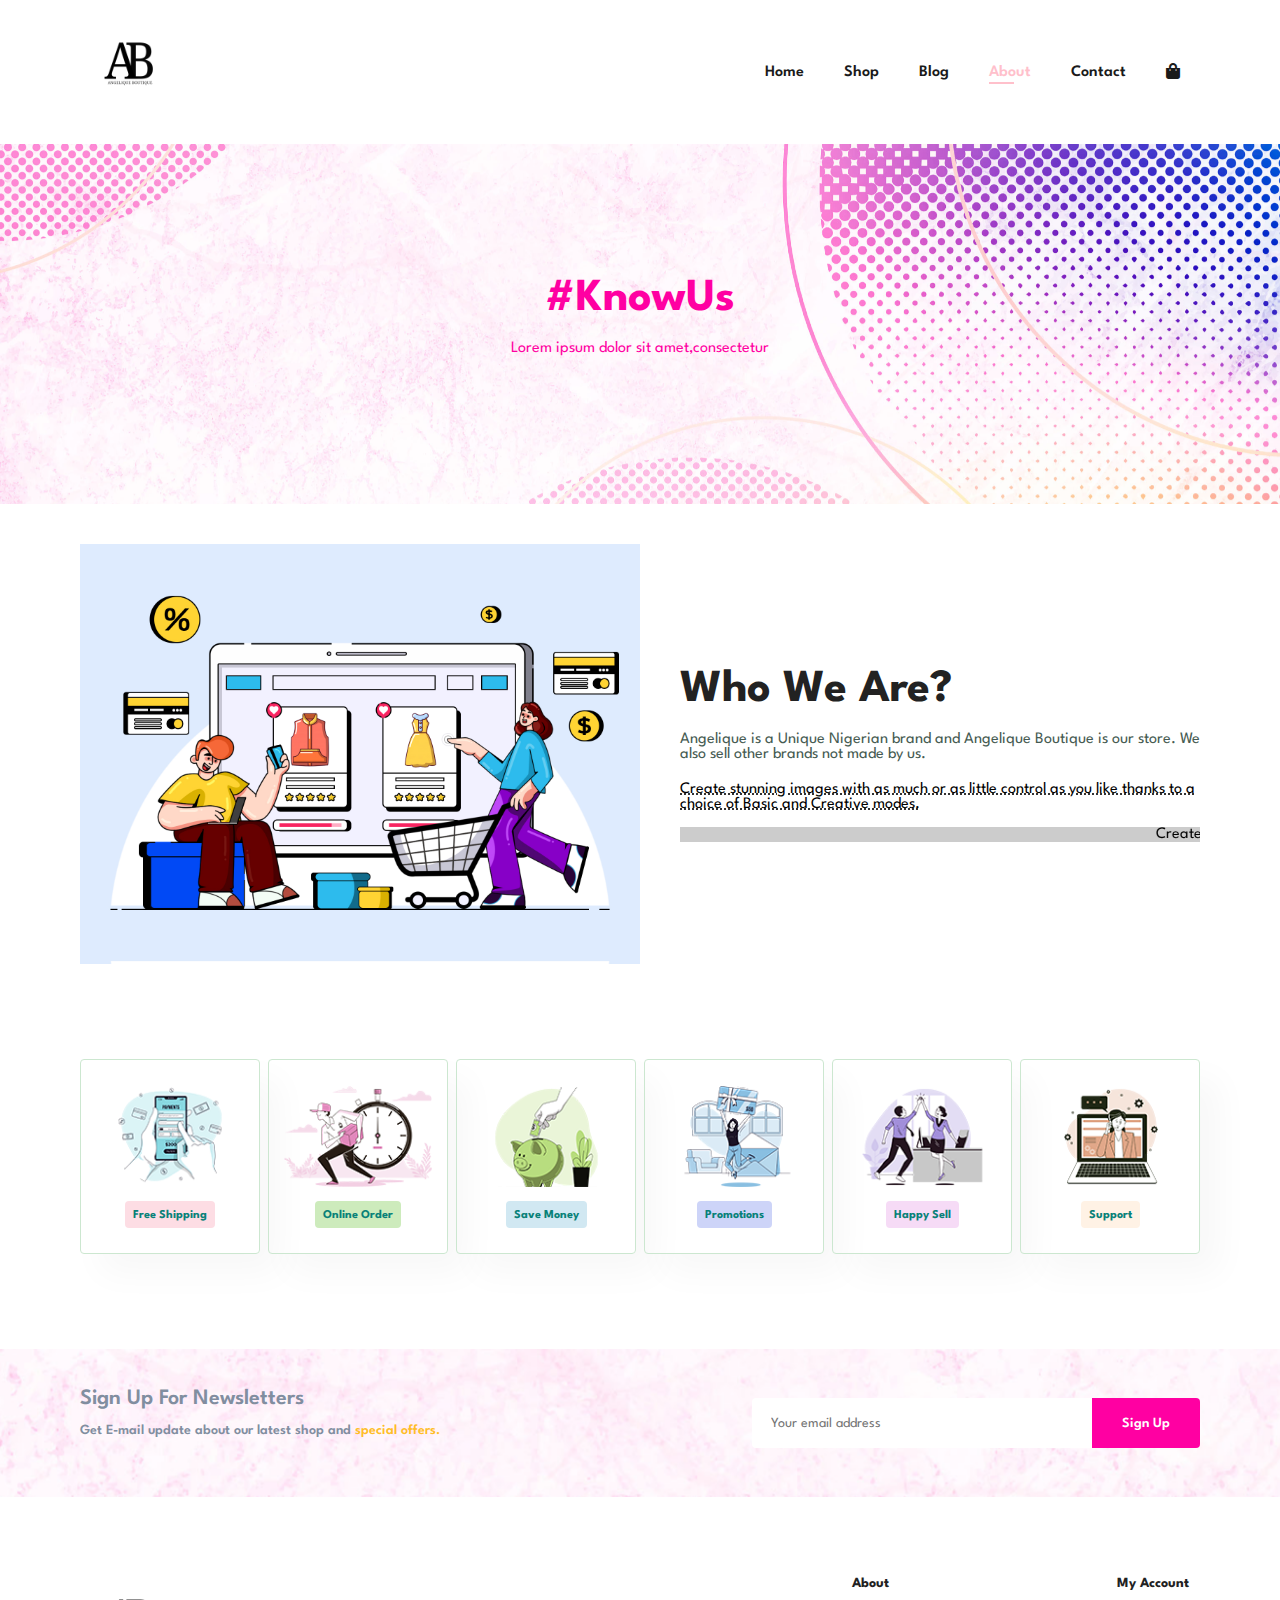
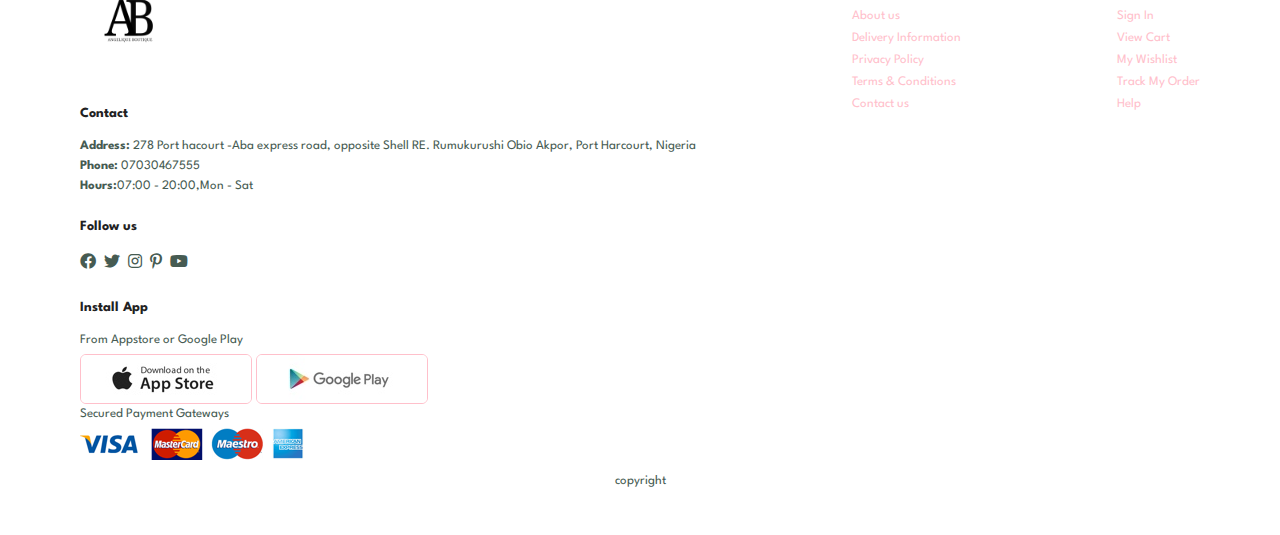
<file: public/about.html>
<!DOCTYPE html>
<html>
<head>
<meta charset="UTF-8">
<title> ANGELIQUE BOUTIQUE</title>
<link rel="stylesheet" href="https://use.fontawesome.com/releases/v5.15.4/css/all.css" />
<link rel="stylesheet" href="style.css">
<link rel="icon" type="image/x-icon" href="img/Logo.png">
</head>
<body>
    <section id="header">
        <a href="#"><img src="img/Logo.png" width="100px" height="100px" class="logo" alt=""></a>
        <div>
            <ul id="navbar">
                <li><a href="index.html">Home</a></li>
                <li><a href="shop.html">Shop</a></li>
                <li><a href="blog.html">Blog</a></li>
                <li><a class="active" href="about.html">About</a></li>
                <li><a href="contact.html">Contact</a></li>
                <li><a href="cart.html"><i class="fas fa-shopping-bag"></i></a></li>
            </ul>
        </div>
        <div id="mobile">
            <i id="bar" class="fas fa-outdent"></i>
            <a href="cart.html"><img src="img/cart.png" style="height: 25px; width: 30px;"class="cart" alt=""></a>
        </div>
    </section>
    <section id="page-header" class="about-header">
        
        <h2>#KnowUs</h2>
        <p>Lorem ipsum dolor sit amet,consectetur</p>
        
    </section>
    <section id="about-head" class="section-p1">
        <img src="img/about/a6.jpg" alt="">
        <div>
            <h2>Who We Are?</h2>
            <p>Angelique is a Unique Nigerian brand and Angelique Boutique is our store. We also sell other brands not made by us. 
            </p>
            <abbr title="">Create stunning images with as much or as little control as you
                 like thanks to a choice of Basic and Creative modes.</abbr>
            <br><br>
            <marquee  bgcolor="#ccc" loop="-1" scrollamount="5" width="100%">Create stunning images with as much or as
                 little control as you like thanks to a choice oc Basic and Creative tools.</marquee>
        </div>
    </section>
    <section id="feature" class="section-p1">
        <div class="fe-box">
            <img src="img/features/f1.png" alt="">
            <h6>Free Shipping</h6>
        </div>
        <div class="fe-box">
            <img src="img/features/f2.png" alt="">
            <h6>Online Order</h6>
        </div>
        <div class="fe-box">
            <img src="img/features/f3.png" alt="">
            <h6>Save Money</h6>
        </div>
        <div class="fe-box">
            <img src="img/features/f4.png" alt="">
            <h6>Promotions</h6>
        </div>
        <div class="fe-box">
            <img src="img/features/f5.png" alt="">
            <h6>Happy Sell</h6>
        </div>
        <div class="fe-box">
            <img src="img/features/f6.png" alt="">
            <h6>Support</h6>
        </div>
    </section>
    <section id="newsletter" class="section-p1 section-m1">
        <div class="newstext">
            <h4>Sign Up For Newsletters</h4>
            <p>Get E-mail update about our latest shop and <span>special offers.</span></p>
        </div>
        <div class="form">
                <input type="text" placeholder="Your email address">
                <button class="normal">Sign Up</button>
        </div>
    </section>
    <footer class="section-p1">
        <div class="col">
            <img class="logo" src="img/Logo.png" width="100px" height="100px" alt="">
            <h4>Contact</h4>
            <p><strong>Address:</strong> 278 Port hacourt -Aba express road, opposite Shell RE. Rumukurushi Obio Akpor, Port Harcourt, Nigeria</p>
            <P><strong>Phone:</strong> 07030467555</P>
            <p><strong>Hours:</strong>07:00 - 20:00,Mon - Sat</p>
            <div class="follow">
                <h4>Follow us</h4>
                <div class="icon">
                    <i class="fab fa-facebook -f"></i>
                    <i class="fab fa-twitter"></i>
                    <i class="fab fa-instagram"></i>
                    <i class="fab fa-pinterest-p"></i>
                    <i class="fab fa-youtube"></i>
                </div>
            </div>
        </div>
        <div class="col">
            <h4>About</h4>
            <a href="#">About us</a>
            <a href="#">Delivery Information</a>
            <a href="#">Privacy Policy</a>
            <a href="#">Terms & Conditions</a>
            <a href="#">Contact us</a>
        </div>
        <div class="col">
            <h4>My Account</h4>
            <a href="#">Sign In</a>
            <a href="#">View Cart</a>
            <a href="#">My Wishlist</a>
            <a href="#">Track My Order</a>
            <a href="#">Help</a>
        </div>
        <div class="col install">
            <h4>Install App</h4>
            <p>From Appstore or Google Play</p>
            <div class="row">
                <img src="img/pay/app.jpg" alt="">
                <img src="img/pay/play.jpg" alt="">
            </div>
            <p>Secured Payment Gateways</p>
            <img src="img/pay/pay.png" alt="">
        </div>
        <div class="copyright">
            <p>copyright</p>
        </div>
    </footer>
    <script src="script.js"></script>
</body>
</html>
</file>
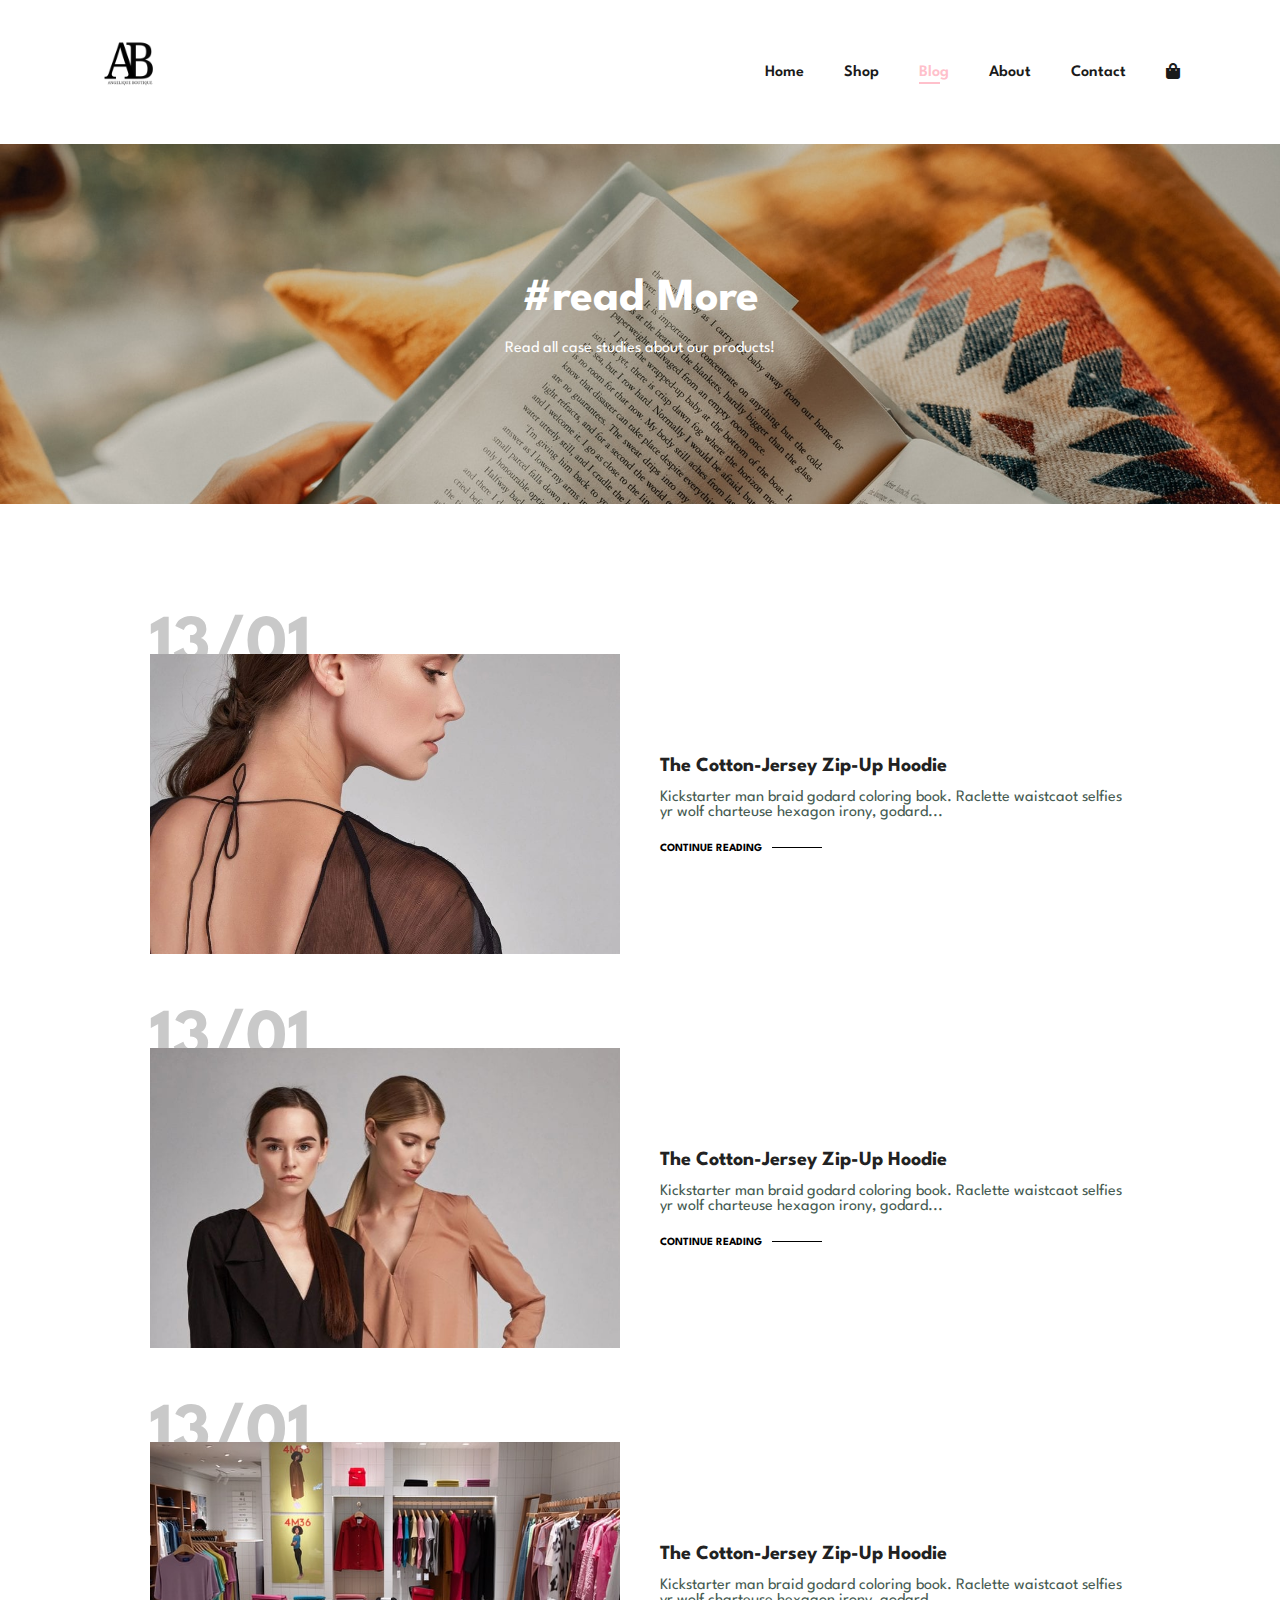
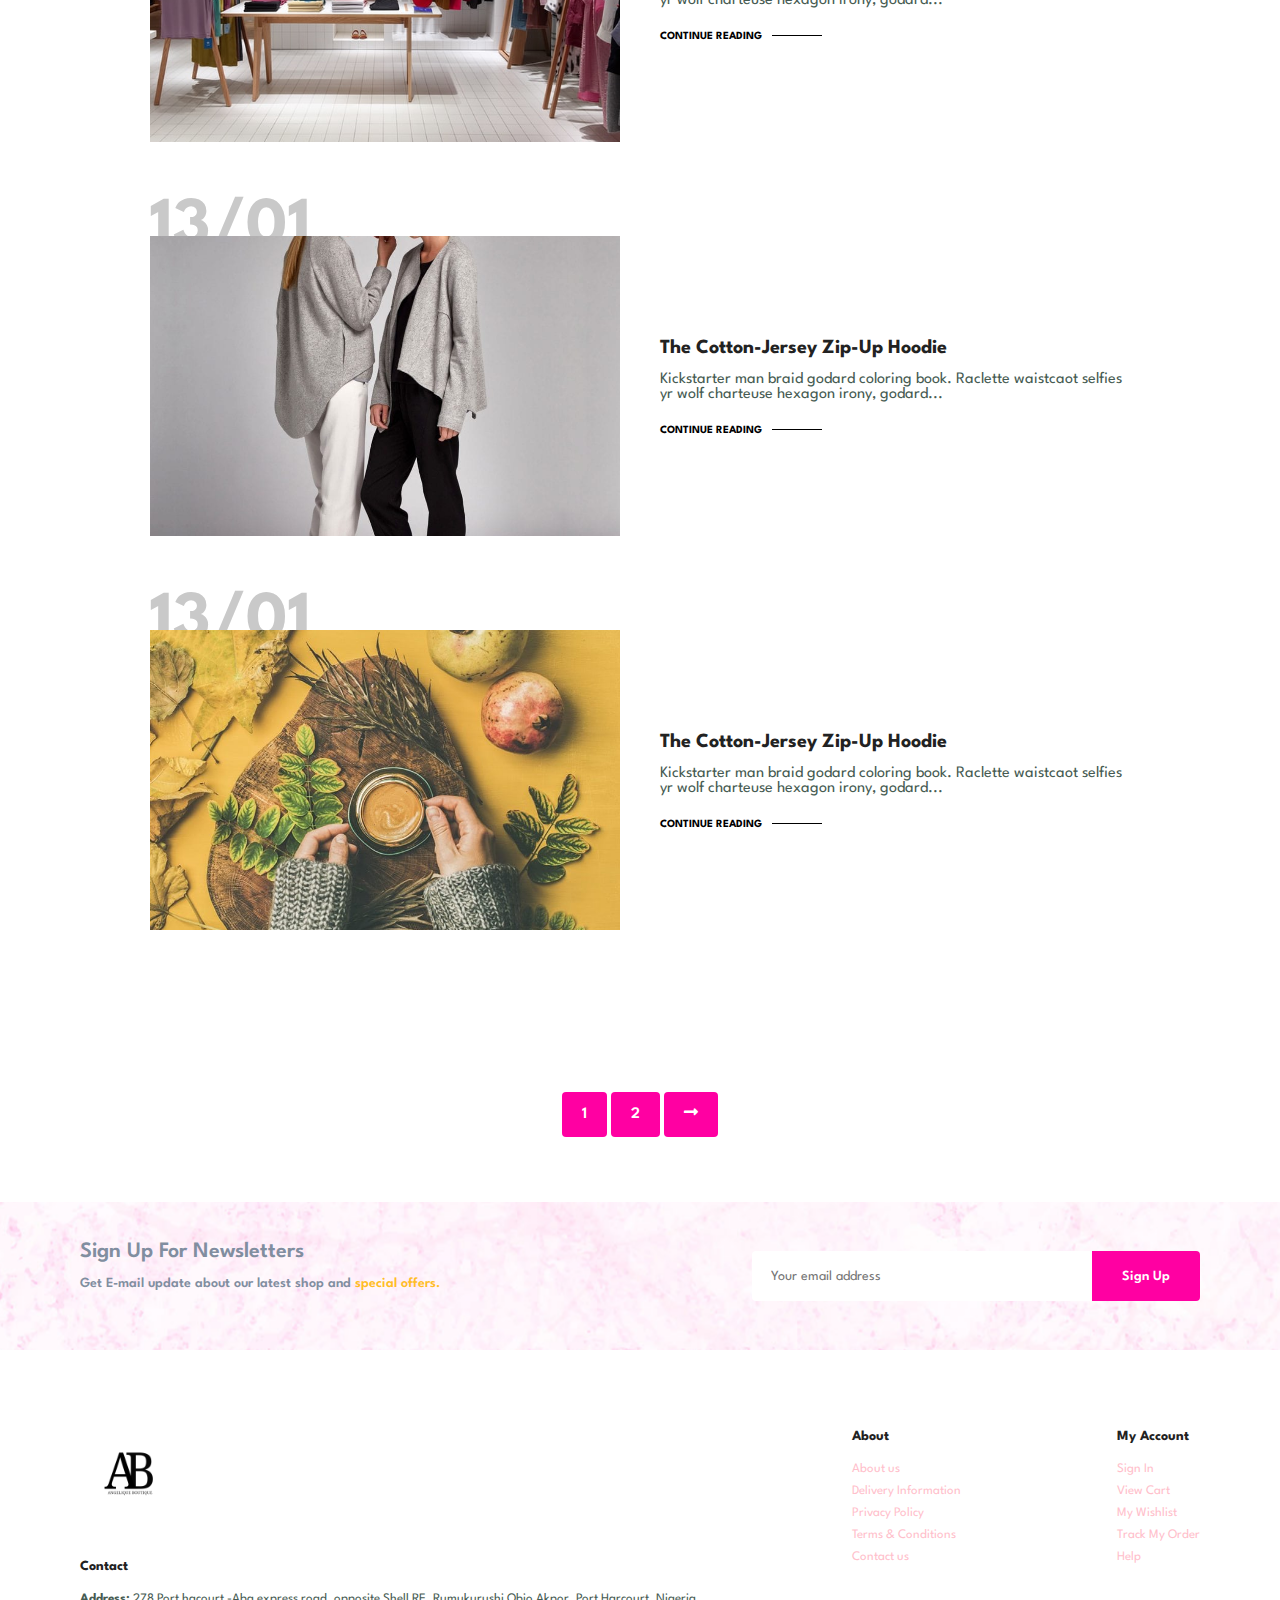
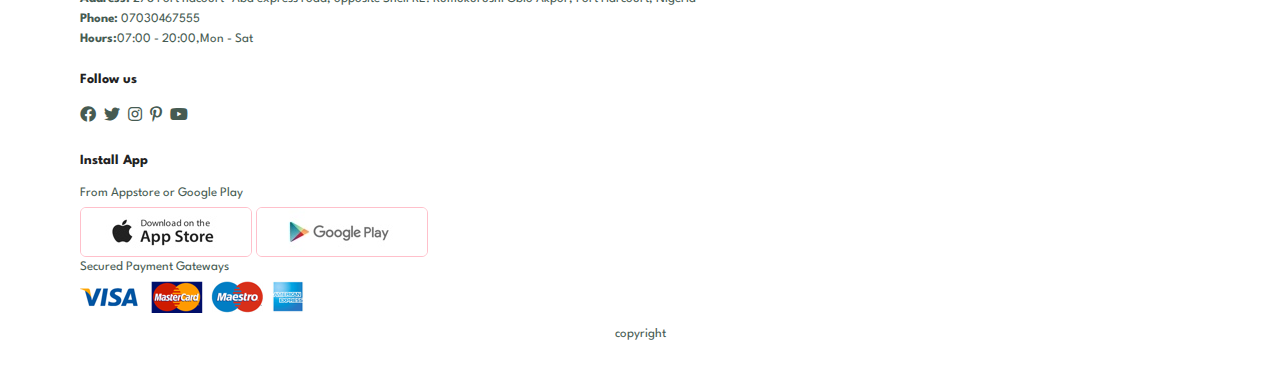
<file: public/blog.html>
<!DOCTYPE html>
<html>
<head>
<meta charset="UTF-8">
<title>ANGELIQUE BOUTIQUE</title>
<link rel="stylesheet" href="https://use.fontawesome.com/releases/v5.15.4/css/all.css" />
<link rel="stylesheet" href="style.css">
<link rel="icon" type="image/x-icon" href="img/Logo.png">
</head>
<body>
    <section id="header">
        <a href="#"><img src="img/Logo.png" width="100px" height="100px"  class="logo" alt=""></a>
        <div>
            <ul id="navbar">
                <li><a href="index.html">Home</a></li>
                <li><a href="shop.html">Shop</a></li>
                <li><a class="active" href="blog.html">Blog</a></li>
                <li><a href="about.html">About</a></li>
                <li><a href="contact.html">Contact</a></li>
                <li><a href="cart.html"><i class="fas fa-shopping-bag"></i></a></li>
            </ul>
        </div>
        <div id="mobile">
            <i id="bar" class="fas fa-outdent"></i>
            <a href="cart.html"><img src="img/cart.png" style="height: 25px; width: 30px;"class="cart" alt=""></a>
        </div>
    </section>
    <section id="page-header" class="blog-header">
        
        <h2>#read More</h2>
        <p>Read all case studies about our products!</p>
        
    </section>
    <section id="blog">
        <div class="blog-box">
            <div class="blog-img">
                <img src="img/blog/b1.jpg" alt="">
            </div>
            <div class="blog-details">
                <h4>The Cotton-Jersey Zip-Up Hoodie</h4>
                <p>Kickstarter man braid godard coloring book. Raclette waistcaot selfies yr wolf charteuse hexagon irony, godard...</p>
                <a href="#">CONTINUE READING</a>
            </div>
            <h1>13/01</h1>
        </div>
        <div class="blog-box">
            <div class="blog-img">
                <img src="img/blog/b2.jpg" alt="">
            </div>
            <div class="blog-details">
                <h4>The Cotton-Jersey Zip-Up Hoodie</h4>
                <p>Kickstarter man braid godard coloring book. Raclette waistcaot selfies yr wolf charteuse hexagon irony, godard...</p>
                <a href="#">CONTINUE READING</a>
            </div>
            <h1>13/01</h1>
        </div>
        <div class="blog-box">
            <div class="blog-img">
                <img src="img/blog/b3.jpg" alt="">
            </div>
            <div class="blog-details">
                <h4>The Cotton-Jersey Zip-Up Hoodie</h4>
                <p>Kickstarter man braid godard coloring book. Raclette waistcaot selfies yr wolf charteuse hexagon irony, godard...</p>
                <a href="#">CONTINUE READING</a>
            </div>
            <h1>13/01</h1>
        </div>
        <div class="blog-box">
            <div class="blog-img">
                <img src="img/blog/b4.jpg" alt="">
            </div>
            <div class="blog-details">
                <h4>The Cotton-Jersey Zip-Up Hoodie</h4>
                <p>Kickstarter man braid godard coloring book. Raclette waistcaot selfies yr wolf charteuse hexagon irony, godard...</p>
                <a href="#">CONTINUE READING</a>
            </div>
            <h1>13/01</h1>
        </div>
        <div class="blog-box">
            <div class="blog-img">
                <img src="img/blog/b6.jpg" alt="">
            </div>
            <div class="blog-details">
                <h4>The Cotton-Jersey Zip-Up Hoodie</h4>
                <p>Kickstarter man braid godard coloring book. Raclette waistcaot selfies yr wolf charteuse hexagon irony, godard...</p>
                <a href="#">CONTINUE READING</a>
            </div>
            <h1>13/01</h1>
        </div>
    </section>
    <section id="pagination" class="section-p1 section-m1">
        <a href="#">1</a>
        <a href="#">2</a>
        <a href="#"><i class="fas fa-long-arrow-alt-right"></i></a>
    </section>
    <section id="newsletter" class="section-p1 section-m1">
        <div class="newstext">
            <h4>Sign Up For Newsletters</h4>
            <p>Get E-mail update about our latest shop and <span>special offers.</span></p>
        </div>
        <div class="form">
                <input type="text" placeholder="Your email address">
                <button class="normal">Sign Up</button>
        </div>
    </section>
    <footer class="section-p1">
        <div class="col">
            <img class="logo" src="img/Logo.png" width="100px" height="100px" alt="">
            <h4>Contact</h4>
            <p><strong>Address:</strong> 278 Port hacourt -Aba express road, opposite Shell RE. Rumukurushi Obio Akpor, Port Harcourt, Nigeria</p>
            <P><strong>Phone:</strong> 07030467555</P>
            <p><strong>Hours:</strong>07:00 - 20:00,Mon - Sat</p>
            <div class="follow">
                <h4>Follow us</h4>
                <div class="icon">
                    <i class="fab fa-facebook -f"></i>
                    <i class="fab fa-twitter"></i>
                    <i class="fab fa-instagram"></i>
                    <i class="fab fa-pinterest-p"></i>
                    <i class="fab fa-youtube"></i>
                </div>
            </div>
        </div>
        <div class="col">
            <h4>About</h4>
            <a href="#">About us</a>
            <a href="#">Delivery Information</a>
            <a href="#">Privacy Policy</a>
            <a href="#">Terms & Conditions</a>
            <a href="#">Contact us</a>
        </div>
        <div class="col">
            <h4>My Account</h4>
            <a href="#">Sign In</a>
            <a href="#">View Cart</a>
            <a href="#">My Wishlist</a>
            <a href="#">Track My Order</a>
            <a href="#">Help</a>
        </div>
        <div class="col install">
            <h4>Install App</h4>
            <p>From Appstore or Google Play</p>
            <div class="row">
                <img src="img/pay/app.jpg" alt="">
                <img src="img/pay/play.jpg" alt="">
            </div>
            <p>Secured Payment Gateways</p>
            <img src="img/pay/pay.png" alt="">
        </div>
        <div class="copyright">
            <p>copyright</p>
        </div>
    </footer>
    <script src="script.js"></script>
</body>
</html>
</file>
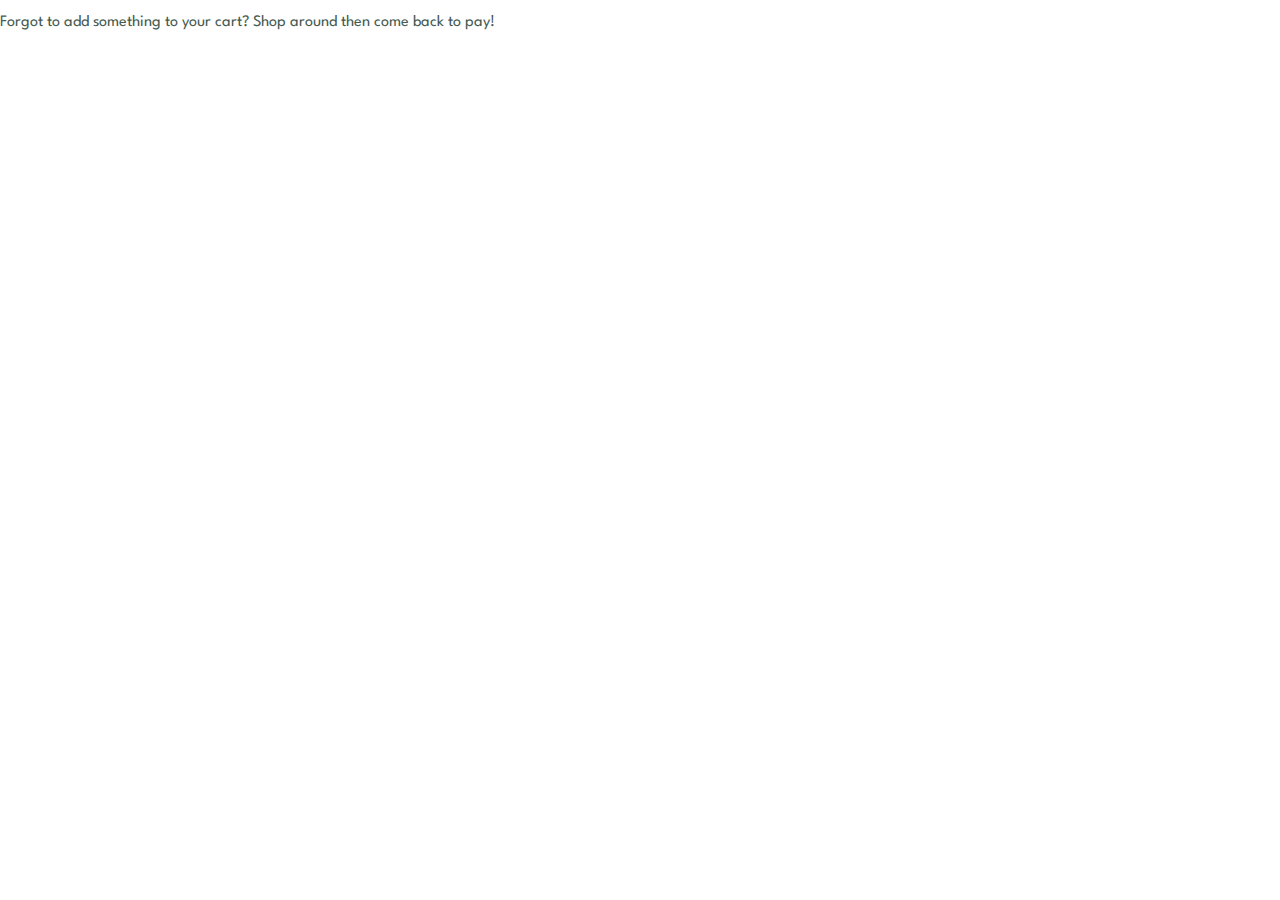
<file: public/cancel.html>
<!DOCTYPE html>
<html>
<head>
  <title>Checkout canceled</title>
  <link rel="stylesheet" href="style.css">
</head>
<body>
  <section>
    <p>Forgot to add something to your cart? Shop around then come back to pay!</p>
  </section>
</body>
</html>
</file>
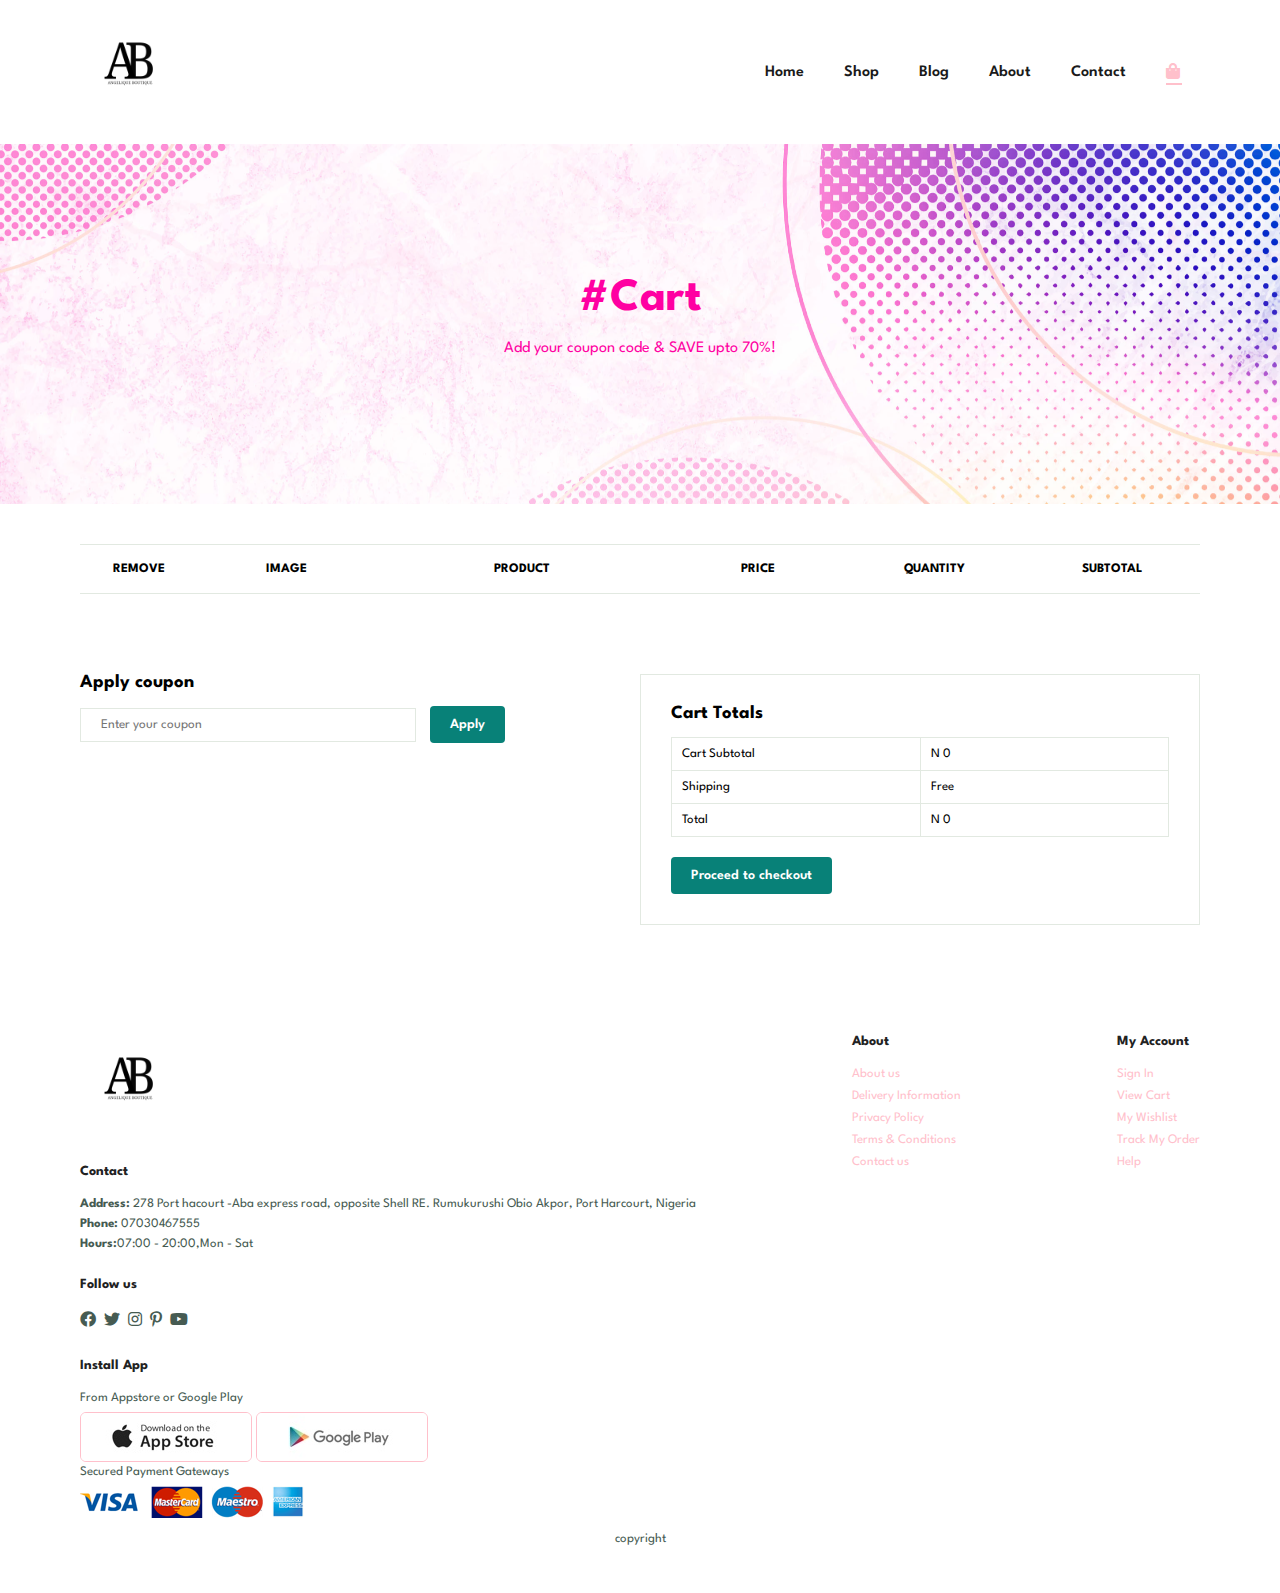
<file: public/cart.html>
<!DOCTYPE html>
<html>
<head>
<meta charset="UTF-8">
<title>ANGELIQUE BOUTIQUE</title>
<link rel="stylesheet" href="https://use.fontawesome.com/releases/v5.15.4/css/all.css" />
<link rel="stylesheet" href="style.css">
<link rel="icon" type="image/x-icon" href="img/Logo.png">
</head>
<body>
    <section id="header">
        <a href="#"><img src="img/Logo.png" width="100px" height="100px" class="logo" alt=""></a>
        <div>
            <ul id="navbar">
                <li><a href="index.html">Home</a></li>
                <li><a href="shop.html">Shop</a></li>
                <li><a href="blog.html">Blog</a></li>
                <li><a href="about.html">About</a></li>
                <li><a href="contact.html">Contact</a></li>
                <li><a class="active" href="cart.html"><i class="fas fa-shopping-bag"></i></a></li>
            </ul>
        </div>
        <div id="mobile">
            <i id="bar" class="fas fa-outdent"></i>
            <a href="cart.html"><img src="img/cart.png" style="height: 25px; width: 30px;"class="cart" alt=""></a>
        </div>
    </section>
    <section id="page-header" class="about-header">
        
        <h2>#Cart</h2>
        <p>Add your coupon code & SAVE upto 70%!</p>
        
    </section>
    <section id="cart" class="section-p1">
        <table id="cartTable" width="100%">
            <thead>
                <tr>
                    <td>Remove</td>
                    <td>Image</td>
                    <td>Product</td>
                    <td>Price</td>
                    <td>Quantity</td>
                    <td>Subtotal</td>
                </tr>
            </thead>
            <tbody>
                <tr>
                <div class="select">
                    
                </div>
                </tr>
            </tbody>
        </table>
        <script>
            function displayCart() {
    const cart = JSON.parse(localStorage.getItem("cart")) || [];
    const cartTable = document.getElementById("cartTable");

    cart.forEach((product, index) => {
        const row = document.createElement("tr");

        const xCell = document.createElement("td");
        const xIcon = document.createElement("i");
        xIcon.className = "far fa-times-circle";
        xIcon.addEventListener("click", () => removeFromCart(index));
        xCell.appendChild(xIcon);
        row.appendChild(xCell);

        const imgCell = document.createElement("td");
        const imgElement = document.createElement("img");
        imgElement.src = product.imgSrc;
        imgElement.alt = "";
        imgCell.appendChild(imgElement);
        row.appendChild(imgCell);

        const nameCell = document.createElement("td");
        nameCell.textContent = product.name;
        row.appendChild(nameCell);

        const priceCell = document.createElement("td");
        priceCell.textContent = "N" + product.price.toFixed(2);
        row.appendChild(priceCell);

        const quantityCell = document.createElement("td");
        const quantityInput = document.createElement("input");
        quantityInput.type = "number";
        quantityInput.value = "1";
        quantityCell.appendChild(quantityInput);
        row.appendChild(quantityCell);

        const subtotalCell = document.createElement("td");
        subtotalCell.textContent = "N" + product.price.toFixed(2);
        row.appendChild(subtotalCell);

        cartTable.appendChild(row);
    });
}
function removeFromCart(index) {
    const cart = JSON.parse(localStorage.getItem("cart")) || [];
    cart.splice(index, 1);
    localStorage.setItem("cart", JSON.stringify(cart));
    location.reload();
}
function updateCartTotals() {
    const cart = JSON.parse(localStorage.getItem("cart")) || [];
    let subtotal = 0;

    cart.forEach(product => {
        subtotal += product.price;
    });

    const shipping = 0; // You can update this value based on your shipping logic.

    const total = subtotal + shipping;

    const subtotalElement = document.getElementById("cartSubtotal");
    const totalElement = document.getElementById("cartTotal");

    subtotalElement.textContent = "N" + subtotal.toFixed(2);
    totalElement.textContent = "N" + total.toFixed(2);
}
        
displayCart();
updateCartTotals();

        </script>
        
    </section>
    <section id="cart-add" class="section-p1">
        <div id="coupon">
            <h3>Apply coupon</h3>
            <div>
                <input type="text" placeholder="Enter your coupon">
                <button class="normal">Apply</button>
            </div>
        </div>
        <div id="subtotal">
            <h3>Cart Totals</h3>
            <table>
                <tr>
                    <td>Cart Subtotal</td>
                    <td id="cartSubtotal">N 0</td>
                </tr>
                <tr>
                    <td>Shipping</td>
                    <td>Free</td>
                </tr>
                <tr>
                    <td>Total</td>
                    <td id="cartTotal">N 0</td>
                </tr>
                
            </table>
            <a href="http://bn.plus/vZla1g"><button class="normal">Proceed to checkout</button></a>
        </div>
    </section>
    <footer class="section-p1">
        <div class="col">
            <img class="logo" src="img/Logo.png" width="100px" height="100px" alt="">
            <h4>Contact</h4>
            <p><strong>Address:</strong> 278 Port hacourt -Aba express road, opposite Shell RE. Rumukurushi Obio Akpor, Port Harcourt, Nigeria</p>
            <P><strong>Phone:</strong> 07030467555</P>
            <p><strong>Hours:</strong>07:00 - 20:00,Mon - Sat</p>
            <div class="follow">
                <h4>Follow us</h4>
                <div class="icon">
                    <i class="fab fa-facebook -f"></i>
                    <i class="fab fa-twitter"></i>
                    <i class="fab fa-instagram"></i>
                    <i class="fab fa-pinterest-p"></i>
                    <i class="fab fa-youtube"></i>
                </div>
            </div>
        </div>
        <div class="col">
            <h4>About</h4>
            <a href="#">About us</a>
            <a href="#">Delivery Information</a>
            <a href="#">Privacy Policy</a>
            <a href="#">Terms & Conditions</a>
            <a href="#">Contact us</a>
        </div>
        <div class="col">
            <h4>My Account</h4>
            <a href="#">Sign In</a>
            <a href="#">View Cart</a>
            <a href="#">My Wishlist</a>
            <a href="#">Track My Order</a>
            <a href="#">Help</a>
        </div>
        <div class="col install">
            <h4>Install App</h4>
            <p>From Appstore or Google Play</p>
            <div class="row">
                <img src="img/pay/app.jpg" alt="">
                <img src="img/pay/play.jpg" alt="">
            </div>
            <p>Secured Payment Gateways</p>
            <img src="img/pay/pay.png" alt="">
        </div>
        <div class="copyright">
            <p>copyright</p>
        </div>
    </footer>
    <script src="script.js"></script>
    <script type="text/javascript">
        var noti = document.querySelector('h1');
        var select = document.querySelector('.select');
        var button = document.getElementsByTagName('button');
        for(but of button){
            but.addEventListener('click',(e)=>{
                var add = Number(noti.getAttribute('data-count')|| 0);
                noti.setAttribute('data-count', add + 1);
                noti.classList.add('zero');
            })
        }
    </script>
</body>
</html>
</file>
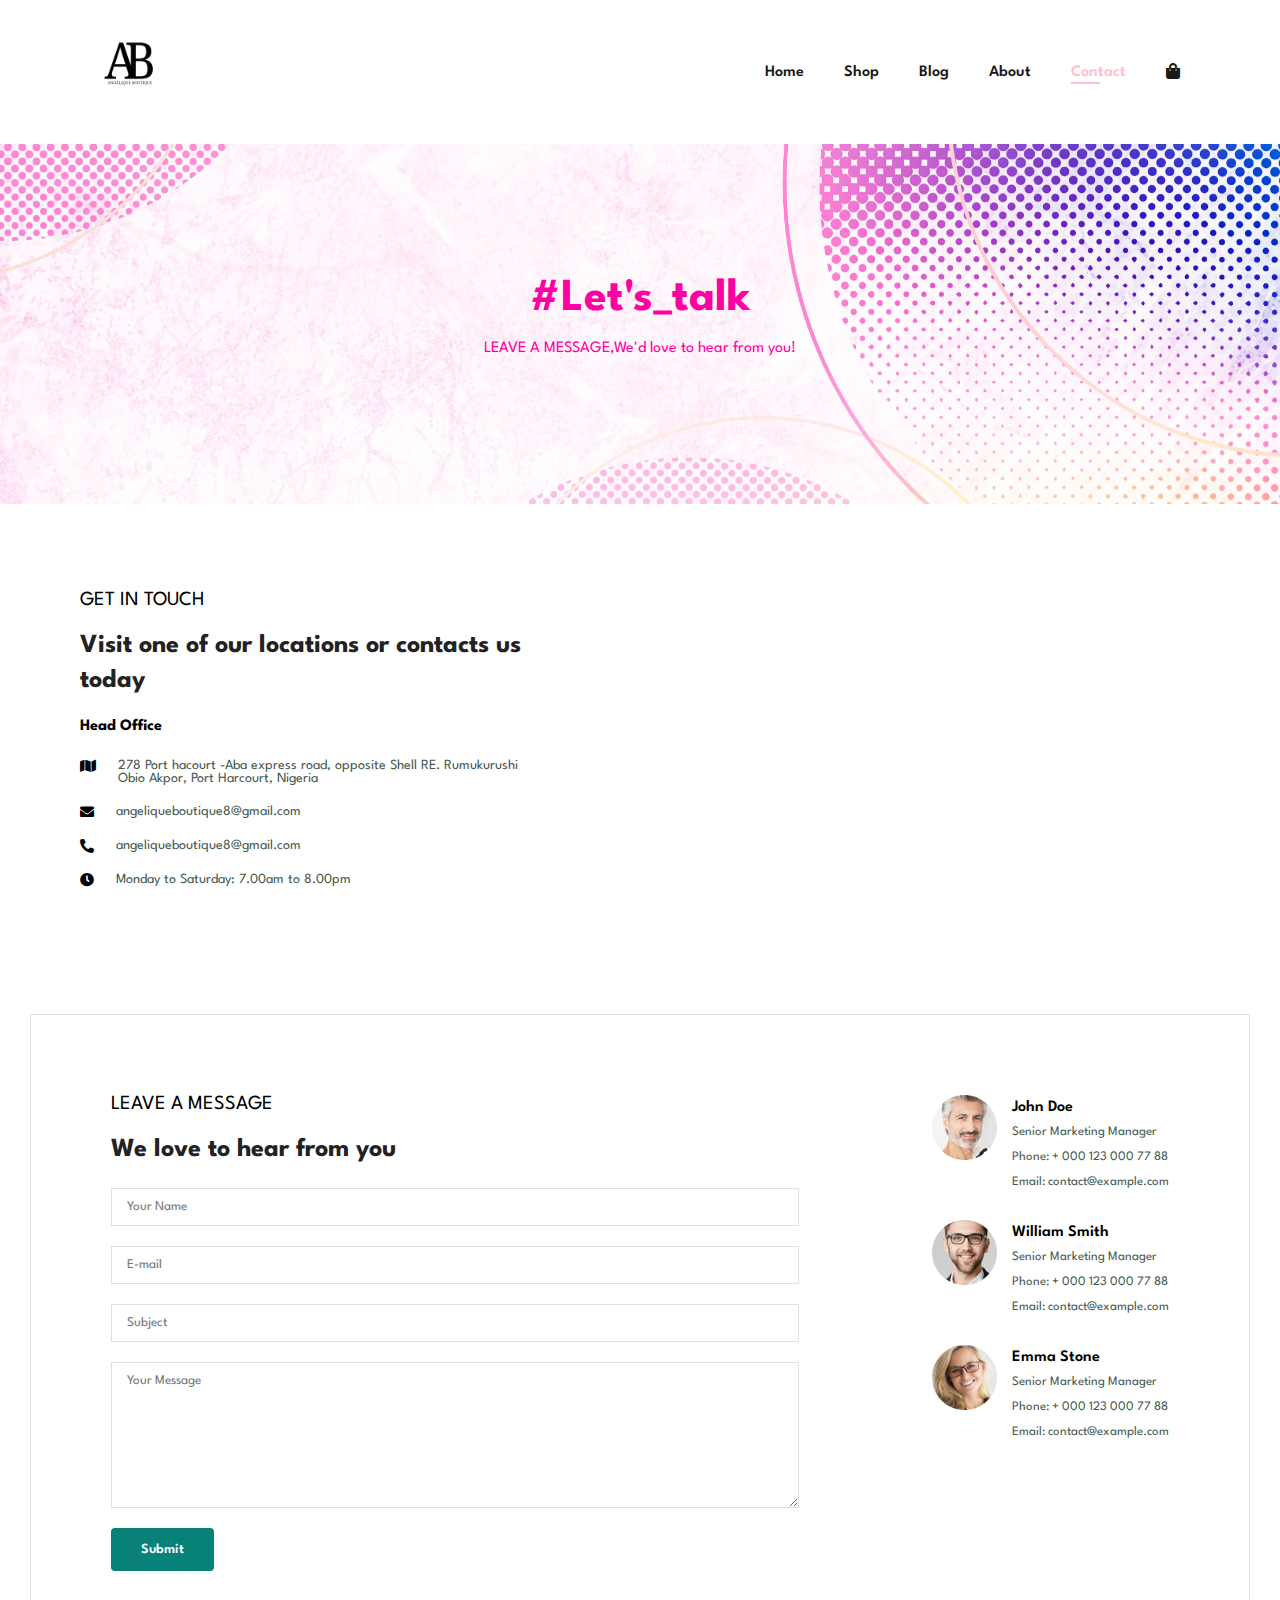
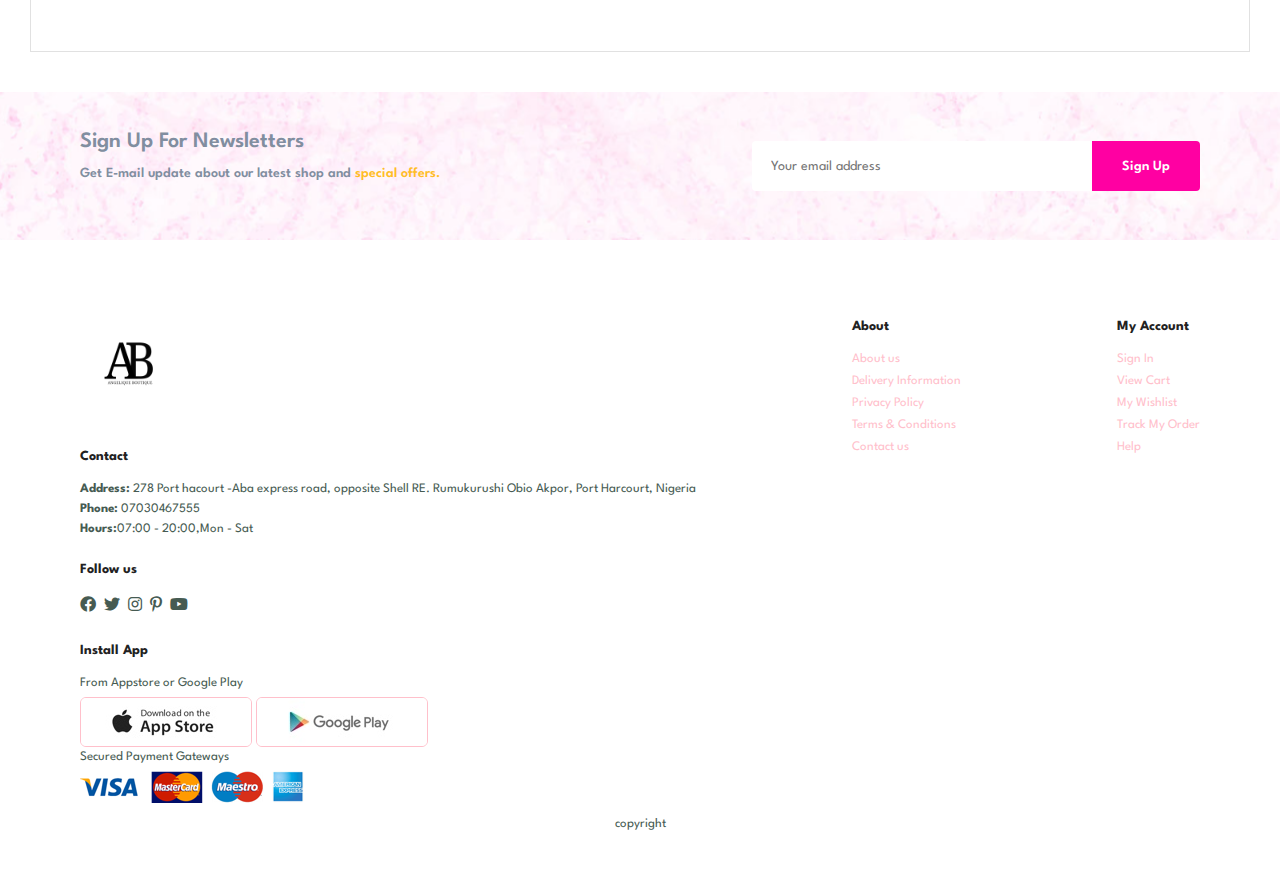
<file: public/contact.html>
<!DOCTYPE html>
<html>
<head>
<meta charset="UTF-8">
<title> ANGELIQUE BOUTIQUE</title>
<link rel="stylesheet" href="https://use.fontawesome.com/releases/v5.15.4/css/all.css" />
<link rel="stylesheet" href="style.css">
<link rel="icon" type="image/x-icon" href="img/Logo.png">
</head>
<body>
    <section id="header">
        <a href="#"><img src="img/Logo.png" width="100px" height="100px" class="logo" alt=""></a>
        <div>
            <ul id="navbar">
                <li><a href="index.html">Home</a></li>
                <li><a href="shop.html">Shop</a></li>
                <li><a href="blog.html">Blog</a></li>
                <li><a href="about.html">About</a></li>
                <li><a class="active" href="contact.html">Contact</a></li>
                <li><a href="cart.html"><i class="fas fa-shopping-bag"></i></a></li>
            </ul>
        </div>
        <div id="mobile">
            <i id="bar" class="fas fa-outdent"></i>
            <a href="cart.html"><img src="img/cart.png" style="height: 25px; width: 30px;"class="cart" alt=""></a>
        </div>
    </section>
    <section id="page-header" class="about-header">
        
        <h2>#Let's_talk</h2>
        <p>LEAVE A MESSAGE,We'd love to hear from you!</p>
        
    </section>
    <section id="contact-details" class="section-p1">
        <div class="details">
            <span>GET IN TOUCH</span>
            <h2>Visit one of our locations or contacts us today</h2>
            <h3>Head Office</h3>
            <div>
                <li>
                    <i class="fas fa-map"></i>
                    <P>278 Port hacourt -Aba express road, opposite Shell RE. Rumukurushi Obio Akpor, Port Harcourt, Nigeria</P>
                </li>
                <li>
                    <i class="fas fa-envelope"></i>
                    <P>angeliqueboutique8@gmail.com</P>
                </li>
                <li>
                    <i class="fas fa-phone-alt"></i>
                    <P>angeliqueboutique8@gmail.com</P>
                </li>
                <li>
                    <i class="fas fa-clock"></i>
                    <P>Monday to Saturday: 7.00am to 8.00pm</P>
                </li>
            </div>
        </div>
        <div class="map">
            <iframe src="https://www.google.com/maps/embed?pb=!1m18!1m12!1m3!1d3975.535816857778!2d7.050847913460994!3d4.849454396478665!2m3!1f0!2f0!3f0!3m2!1i1024!2i768!4f13.1!3m3!1m2!1s0x1069cd843a38c4e1%3A0xf221d69123c5fd1a!2sANGELIQUE%20UNISEX%20BOUTIQUE!5e0!3m2!1sen!2sca!4v1678135418413!5m2!1sen!2sca" width="600" height="450" style="border:0;" allowfullscreen="" loading="lazy" referrerpolicy="no-referrer-when-downgrade"></iframe>
        </div>
    </section>
    <section id="form-details">
        <form action="">
            <span>LEAVE A MESSAGE</span>
            <h2>We love to hear from you</h2>
            <input type="text" placeholder="Your Name">
            <input type="text" placeholder="E-mail">
            <input type="text" placeholder="Subject">
            <textarea name="" id="" cols="30" rows="10" placeholder="Your Message"></textarea>
            <button class="normal">Submit</button>
        </form>
        <div class="people">
            <div>
                <img src="img/people/1.png" alt="">
                <p><span>John Doe</span> Senior Marketing Manager<br> Phone: + 000 123 000 77 88<br>Email: contact@example.com</p>
            </div>
            <div>
                <img src="img/people/2.png" alt="">
                <p><span>William Smith</span> Senior Marketing Manager<br> Phone: + 000 123 000 77 88<br>Email: contact@example.com</p>
            </div>
            <div>
                <img src="img/people/3.png" alt="">
                <p><span>Emma Stone</span> Senior Marketing Manager<br> Phone: + 000 123 000 77 88<br>Email: contact@example.com</p>
            </div>
        </div>
    </section>
    <section id="newsletter" class="section-p1 section-m1">
        <div class="newstext">
            <h4>Sign Up For Newsletters</h4>
            <p>Get E-mail update about our latest shop and <span>special offers.</span></p>
        </div>
        <div class="form">
                <input type="text" placeholder="Your email address">
                <button class="normal">Sign Up</button>
        </div>
    </section>
    <footer class="section-p1">
        <div class="col">
            <img class="logo" src="img/Logo.png" width="100px" height="100px" alt="">
            <h4>Contact</h4>
            <p><strong>Address:</strong> 278 Port hacourt -Aba express road, opposite Shell RE. Rumukurushi Obio Akpor, Port Harcourt, Nigeria</p>
            <P><strong>Phone:</strong> 07030467555</P>
            <p><strong>Hours:</strong>07:00 - 20:00,Mon - Sat</p>
            <div class="follow">
                <h4>Follow us</h4>
                <div class="icon">
                    <i class="fab fa-facebook -f"></i>
                    <i class="fab fa-twitter"></i>
                    <i class="fab fa-instagram"></i>
                    <i class="fab fa-pinterest-p"></i>
                    <i class="fab fa-youtube"></i>
                </div>
            </div>
        </div>
        <div class="col">
            <h4>About</h4>
            <a href="#">About us</a>
            <a href="#">Delivery Information</a>
            <a href="#">Privacy Policy</a>
            <a href="#">Terms & Conditions</a>
            <a href="#">Contact us</a>
        </div>
        <div class="col">
            <h4>My Account</h4>
            <a href="#">Sign In</a>
            <a href="#">View Cart</a>
            <a href="#">My Wishlist</a>
            <a href="#">Track My Order</a>
            <a href="#">Help</a>
        </div>
        <div class="col install">
            <h4>Install App</h4>
            <p>From Appstore or Google Play</p>
            <div class="row">
                <img src="img/pay/app.jpg" alt="">
                <img src="img/pay/play.jpg" alt="">
            </div>
            <p>Secured Payment Gateways</p>
            <img src="img/pay/pay.png" alt="">
        </div>
        <div class="copyright">
            <p>copyright</p>
        </div>
    </footer>
    <script src="script.js"></script>
</body>
</html>
</file>
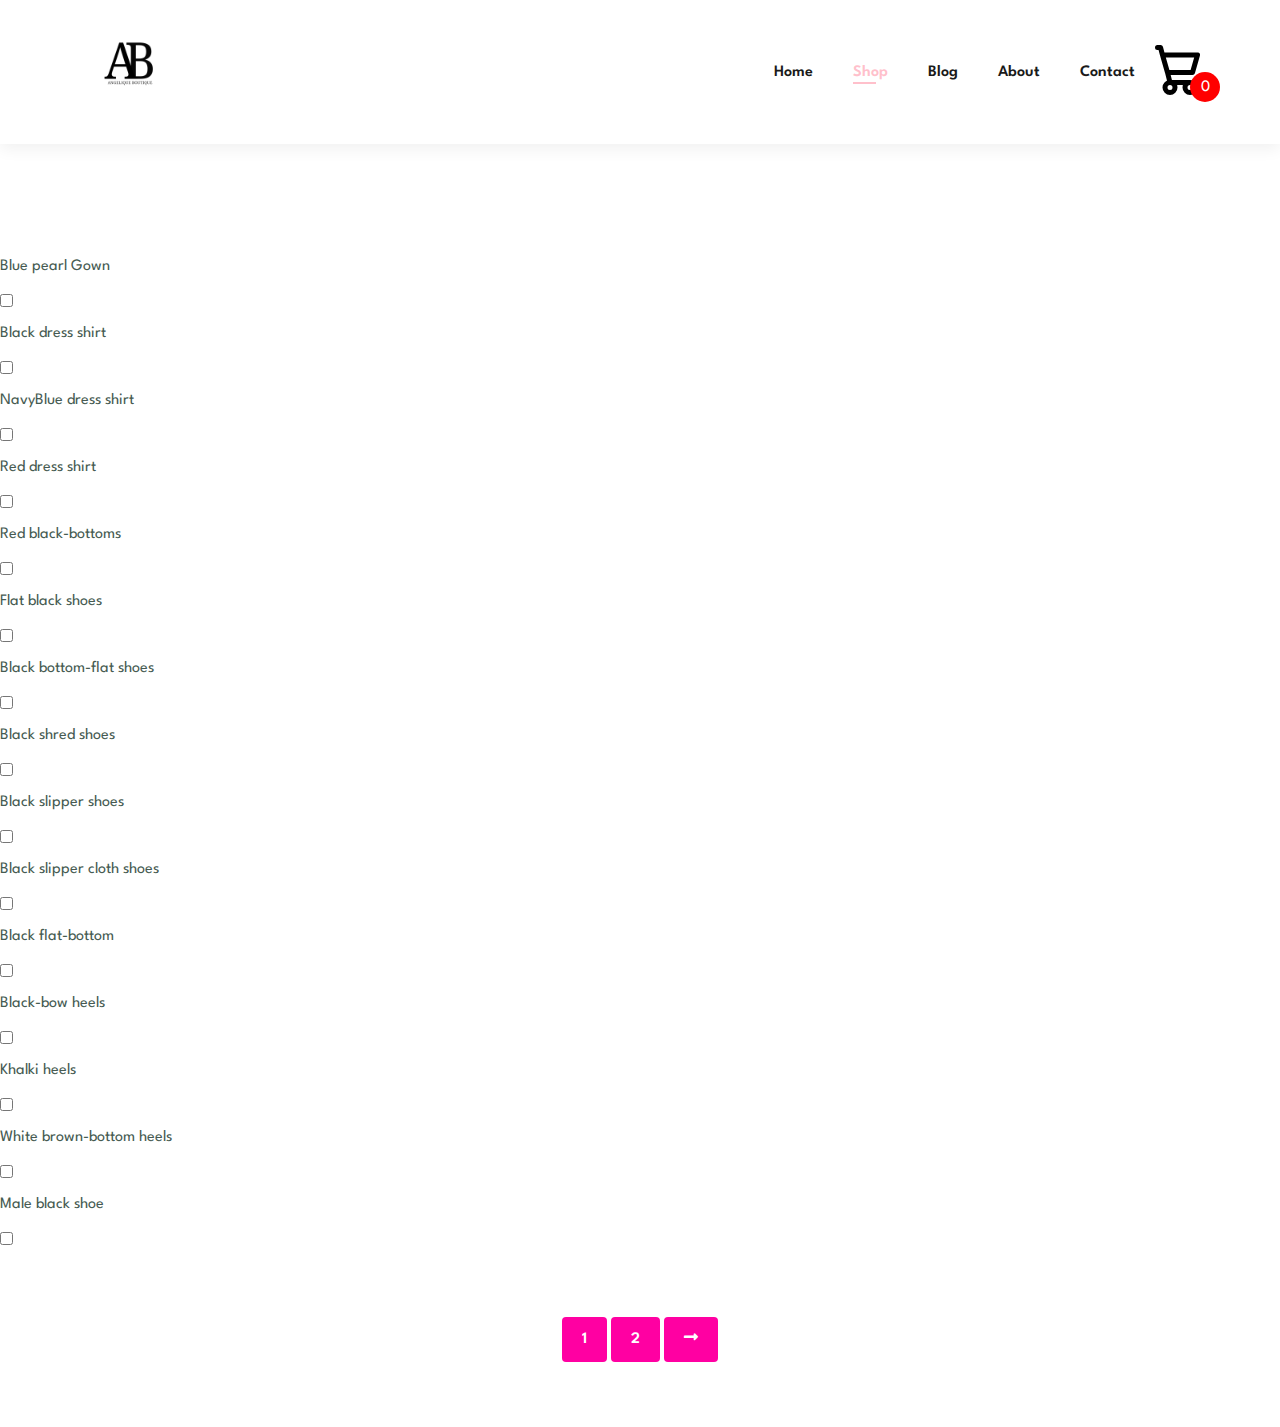
<file: public/set_home.html>
<!DOCTYPE html>
<html>
<head>
<meta charset="UTF-8">
<title> ANGELIQUE BOUTIQUE</title>
<link rel="stylesheet" href="https://use.fontawesome.com/releases/v5.15.4/css/all.css" />
<link rel="stylesheet" href="style.css">
<link rel="icon" type="image/x-icon" href="img/Logo.png">
</head>
<div class="cartTab">
    <h1>Shopping Cart</h1>
    <div class="listCart">
        
    </div>
    <div class="btn">
        <button class="close">CLOSE</button>
        <form action="/checkout.php" method="POST">
            <button class="checkOut">Check Out</button>
        </form>
    </div>
</div>
<div class="notification" id="notification">Added to cart successfully!</div>
<body>
    <section id="header">
        <a href="#"><img src="img/Logo.png" width="100px" height="100px" class="logo" alt=""></a>
        <div>
            <ul id="navbar">
                <li><a href="index.html">Home</a></li>
                <li><a class="active" href="shop.html">Shop</a></li>
                <li><a href="blog.html">Blog</a></li>
                <li><a href="about.html">About</a></li>
                <li><a href="contact.html">Contact</a></li>
                <div class="icon-cart">
                    <svg aria-hidden="true" xmlns="http://www.w3.org/2000/svg" fill="none" viewBox="0 0 18 20">
                        <path stroke="currentColor" stroke-linecap="round" stroke-linejoin="round" stroke-width="2" d="M6 15a2 2 0 1 0 0 4 2 2 0 0 0 0-4Zm0 0h8m-8 0-1-4m9 4a2 2 0 1 0 0 4 2 2 0 0 0 0-4Zm-9-4h10l2-7H3m2 7L3 4m0 0-.792-3H1"/>
                    </svg>
                    <span>0</span>
                </div>
            </ul>
        </div>
    </section>
    <section id="product1" class="section-p1">
        <div class="pro-container">
            <div class="listProduct" style="display: none;">

            </div>
        </div>
    </section>
    <div class="featProduct">

    </div>
    <section id="pagination" class="section-p1 section-m1">
        <a href="#">1</a>
        <a href="#">2</a>
        <a href="#"><i class="fas fa-long-arrow-alt-right"></i></a>
    </section>
    <script src="script.js"></script>
    <script src="app.js"></script>
</body>
</html>
</file>
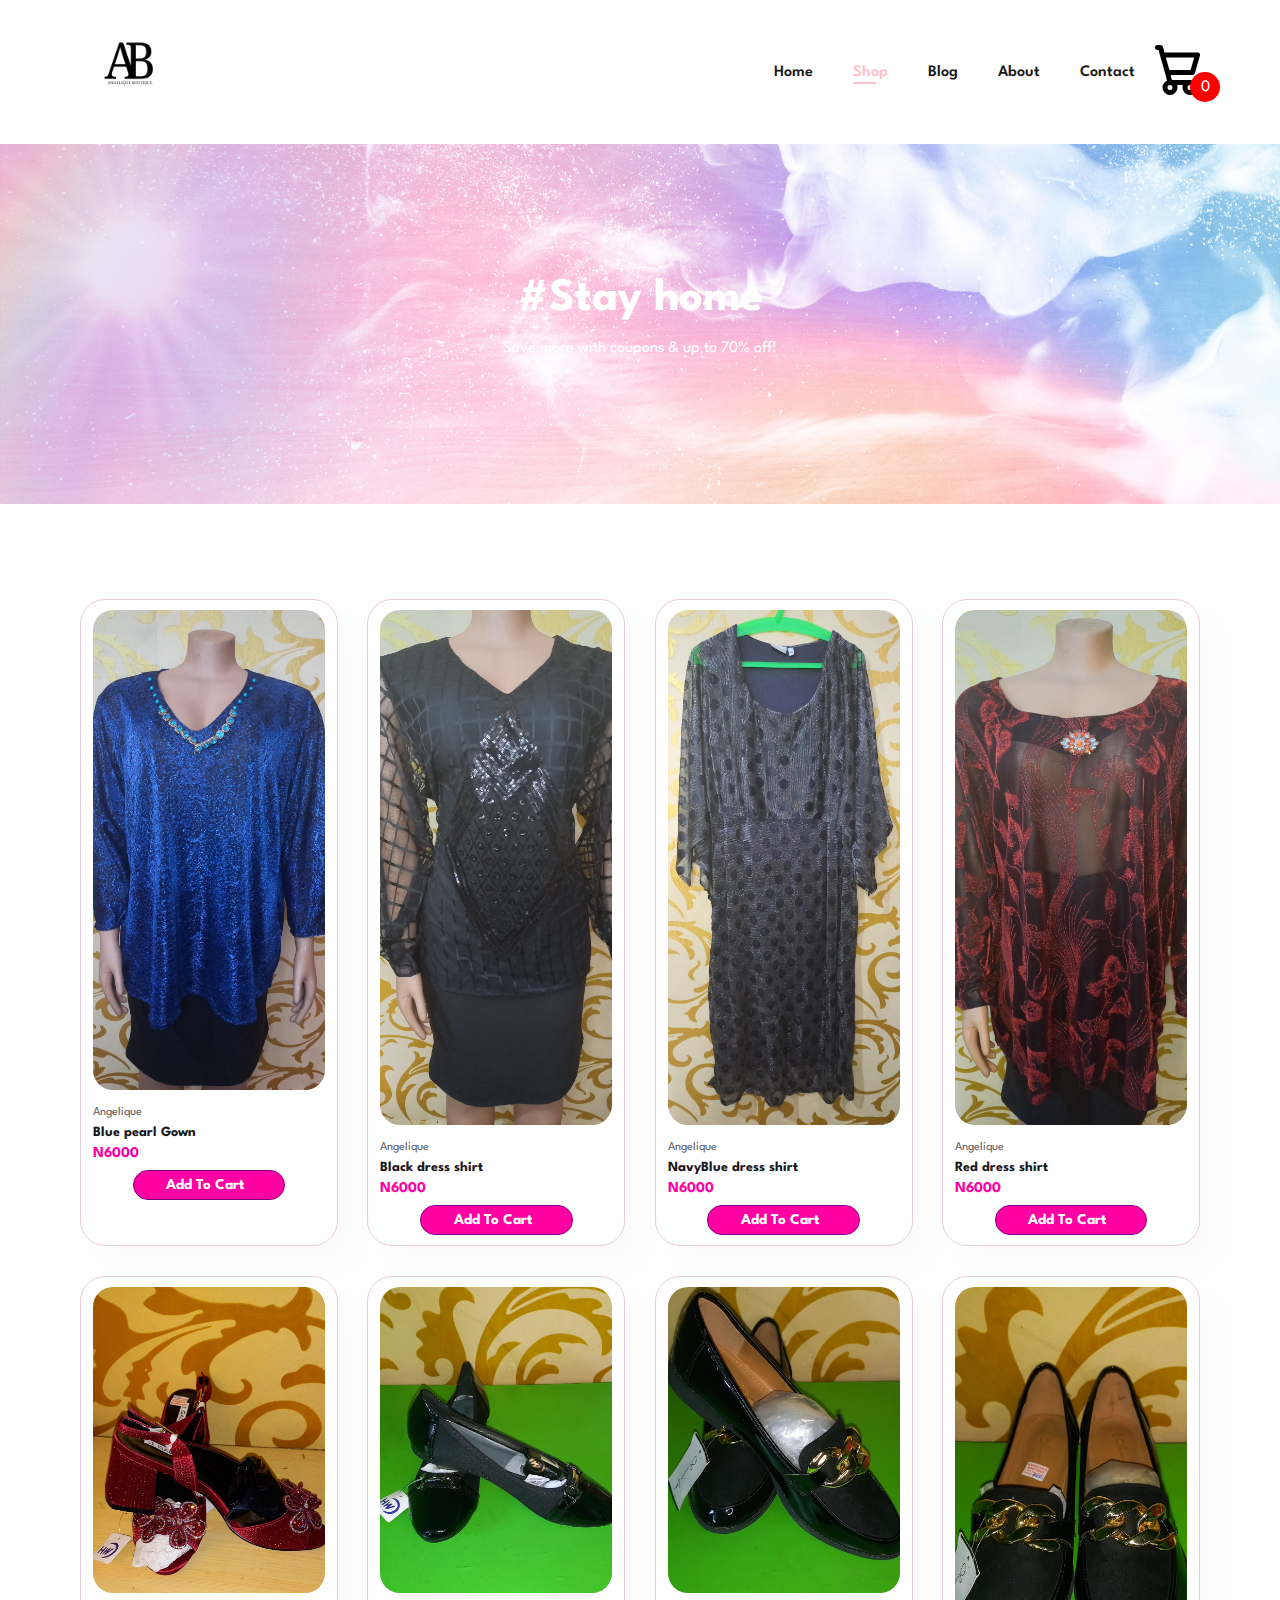
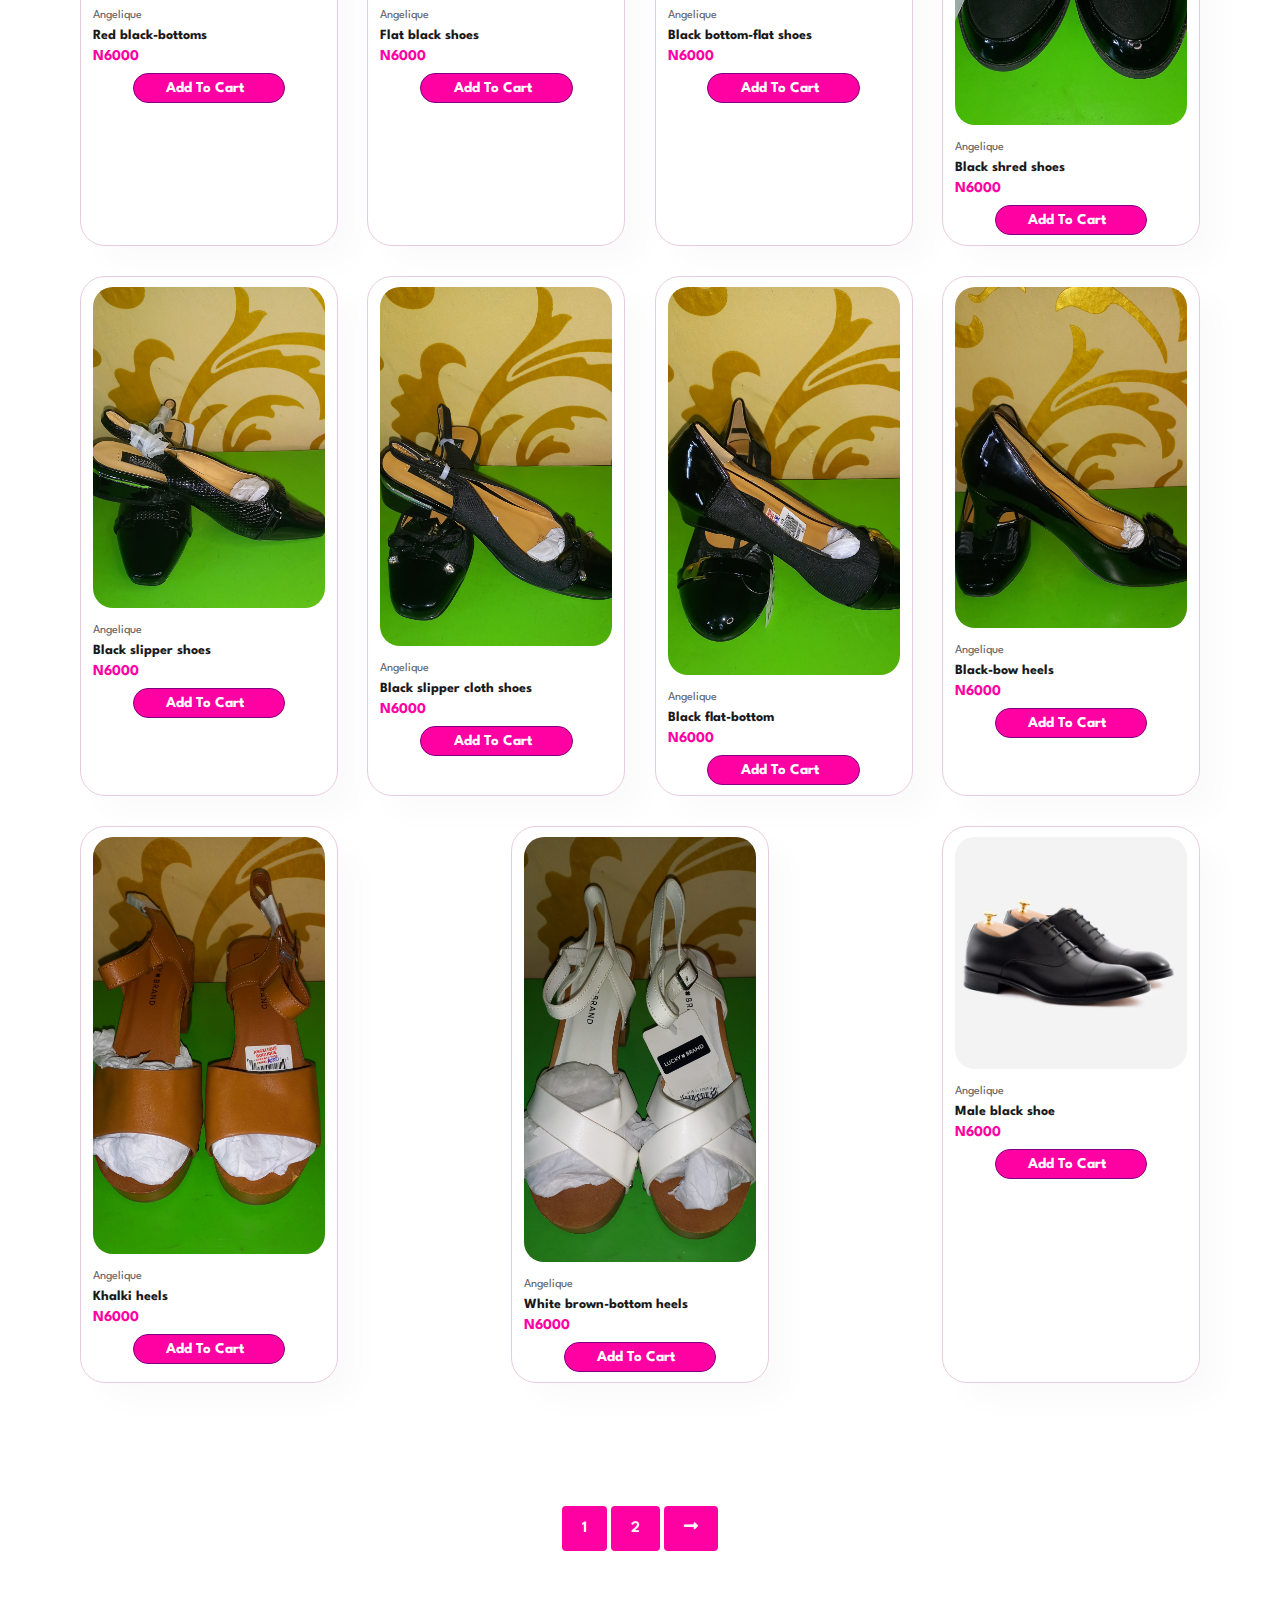
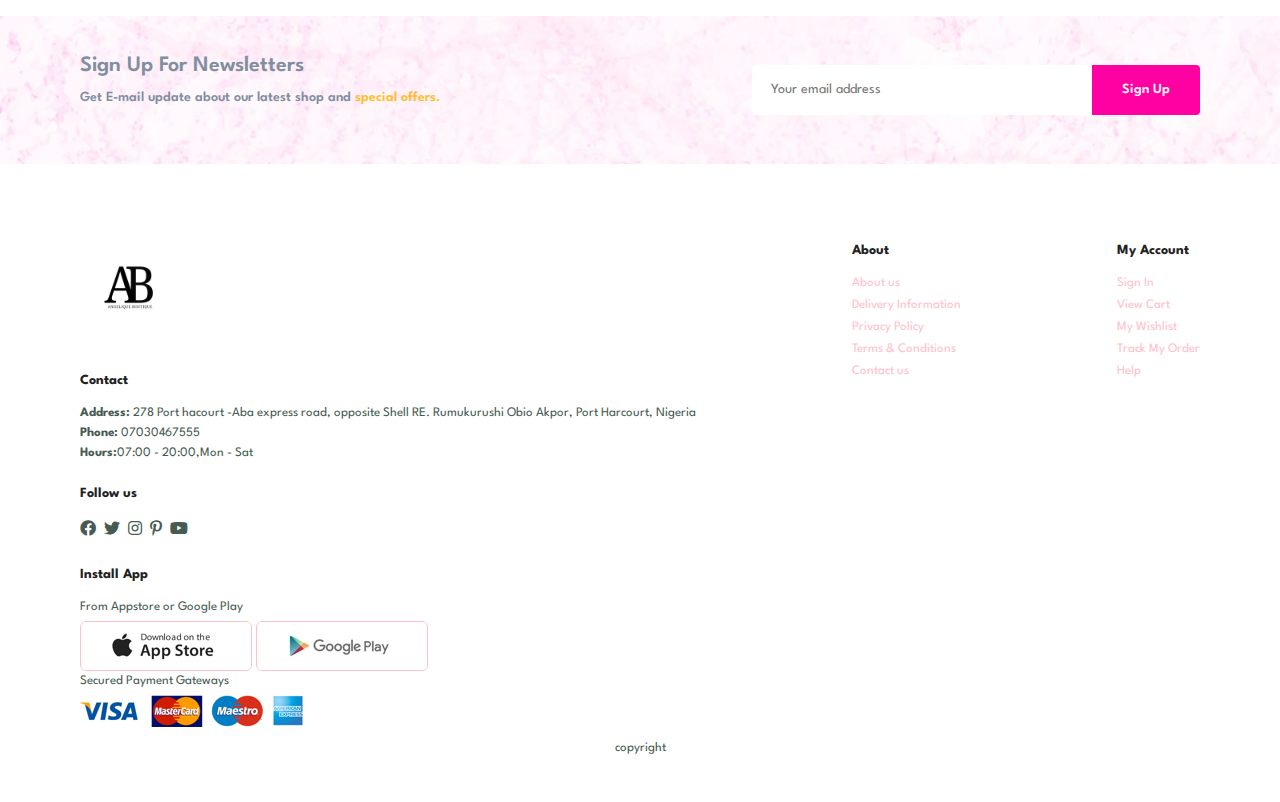
<file: public/shop.html>
<!DOCTYPE html>
<html>
<head>
<meta charset="UTF-8">
<title> ANGELIQUE BOUTIQUE</title>
<link rel="stylesheet" href="https://use.fontawesome.com/releases/v5.15.4/css/all.css" />
<link rel="stylesheet" href="style.css">
<link rel="icon" type="image/x-icon" href="img/Logo.png">
</head>
<div class="cartTab">
    <h1>Shopping Cart</h1>
    <div class="listCart">
        
    </div>
    <div class="btn">
        <button class="close">CLOSE</button>
        <form action="checkout.php" method="POST">
            <button class="checkOut">Check Out</button>
        </form>
    </div>
</div>
<div class="notification" id="notification">Added to cart successfully!</div>
<body>
    <section id="header">
        <a href="#"><img src="img/Logo.png" width="100px" height="100px" class="logo" alt=""></a>
        <div>
            <ul id="navbar">
                <li><a href="index.html">Home</a></li>
                <li><a class="active" href="shop.html">Shop</a></li>
                <li><a href="blog.html">Blog</a></li>
                <li><a href="about.html">About</a></li>
                <li><a href="contact.html">Contact</a></li>
                <div class="icon-cart">
                    <svg aria-hidden="true" xmlns="http://www.w3.org/2000/svg" fill="none" viewBox="0 0 18 20">
                        <path stroke="currentColor" stroke-linecap="round" stroke-linejoin="round" stroke-width="2" d="M6 15a2 2 0 1 0 0 4 2 2 0 0 0 0-4Zm0 0h8m-8 0-1-4m9 4a2 2 0 1 0 0 4 2 2 0 0 0 0-4Zm-9-4h10l2-7H3m2 7L3 4m0 0-.792-3H1"/>
                    </svg>
                    <span>0</span>
                </div>
            </ul>
        </div>
        <div id="mobile">
            <i id="bar" class="fas fa-outdent"></i>
            <a href="cart.html"><img src="img/cart.png" style="height: 25px; width: 30px;"class="cart" alt=""></a>
        </div>
    </section>
    <section id="page-header">
        
        <h2>#Stay home</h2>
        <p>Save more with coupons & up to 70% off!</p>
        
    </section>
    <section id="product1" class="section-p1">
        <div class="pro-container">
            <div class="listProduct">

            </div>
        </div>
    </section>
    <section id="pagination" class="section-p1 section-m1">
        <a href="#">1</a>
        <a href="#">2</a>
        <a href="#"><i class="fas fa-long-arrow-alt-right"></i></a>
    </section>
    <section id="newsletter" class="section-p1 section-m1">
        <div class="newstext">
            <h4>Sign Up For Newsletters</h4>
            <p>Get E-mail update about our latest shop and <span>special offers.</span></p>
        </div>
        <div class="form">
                <input type="text" placeholder="Your email address">
                <button class="normal">Sign Up</button>
        </div>
    </section>
    <footer class="section-p1">
        <div class="col">
            <img class="logo" src="img/Logo.png" width="100px" height="100px" alt="">
            <h4>Contact</h4>
            <p><strong>Address:</strong> 278 Port hacourt -Aba express road, opposite Shell RE. Rumukurushi Obio Akpor, Port Harcourt, Nigeria</p>
            <P><strong>Phone:</strong> 07030467555</P>
            <p><strong>Hours:</strong>07:00 - 20:00,Mon - Sat</p>
            <div class="follow">
                <h4>Follow us</h4>
                <div class="icon">
                    <i class="fab fa-facebook -f"></i>
                    <i class="fab fa-twitter"></i>
                    <i class="fab fa-instagram"></i>
                    <i class="fab fa-pinterest-p"></i>
                    <i class="fab fa-youtube"></i>
                </div>
            </div>
        </div>
        <div class="col">
            <h4>About</h4>
            <a href="#">About us</a>
            <a href="#">Delivery Information</a>
            <a href="#">Privacy Policy</a>
            <a href="#">Terms & Conditions</a>
            <a href="#">Contact us</a>
        </div>
        <div class="col">
            <h4>My Account</h4>
            <a href="#">Sign In</a>
            <a href="#">View Cart</a>
            <a href="#">My Wishlist</a>
            <a href="#">Track My Order</a>
            <a href="#">Help</a>
        </div>
        <div class="col install">
            <h4>Install App</h4>
            <p>From Appstore or Google Play</p>
            <div class="row">
                <img src="img/pay/app.jpg" alt="">
                <img src="img/pay/play.jpg" alt="">
            </div>
            <p>Secured Payment Gateways</p>
            <img src="img/pay/pay.png" alt="">
        </div>
        <div class="copyright">
            <p>copyright</p>
        </div>
    </footer>
    <script src="script.js"></script>
    <script src="app.js"></script>
</body>
</html>
</file>
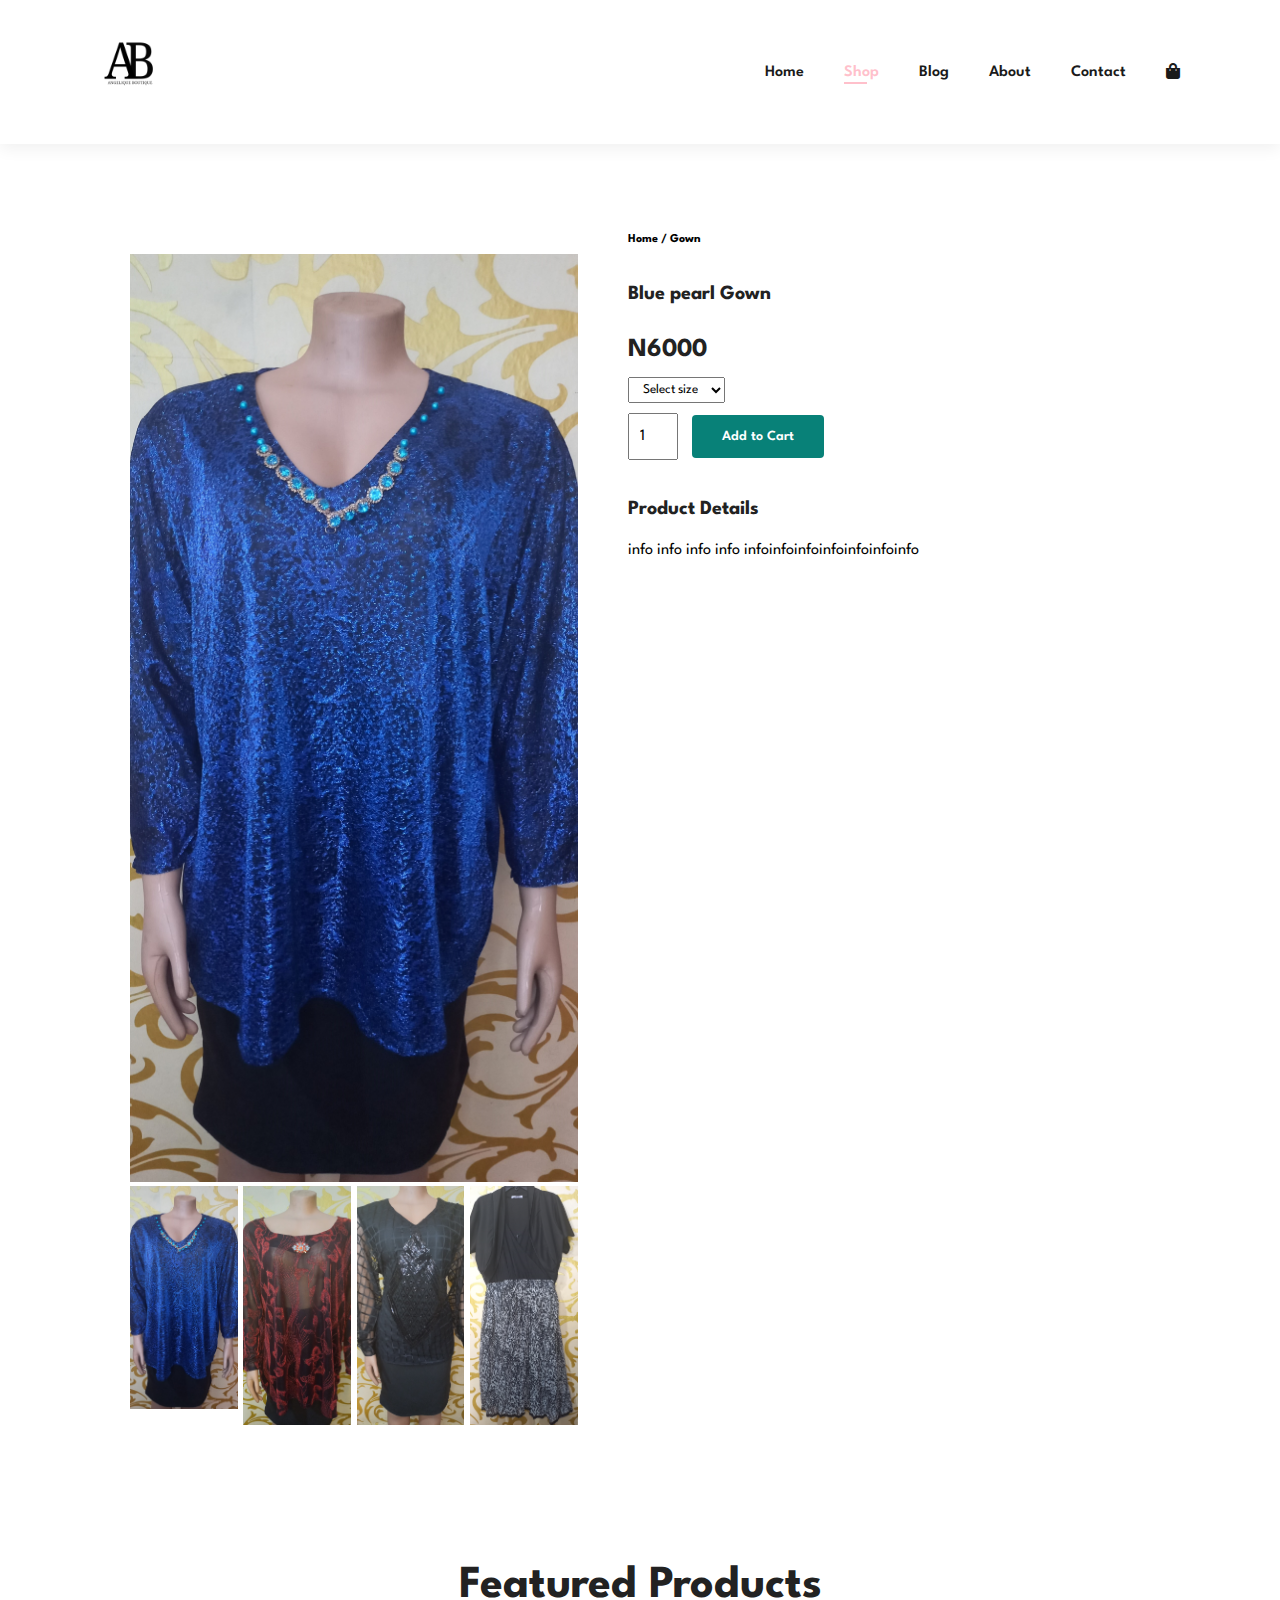
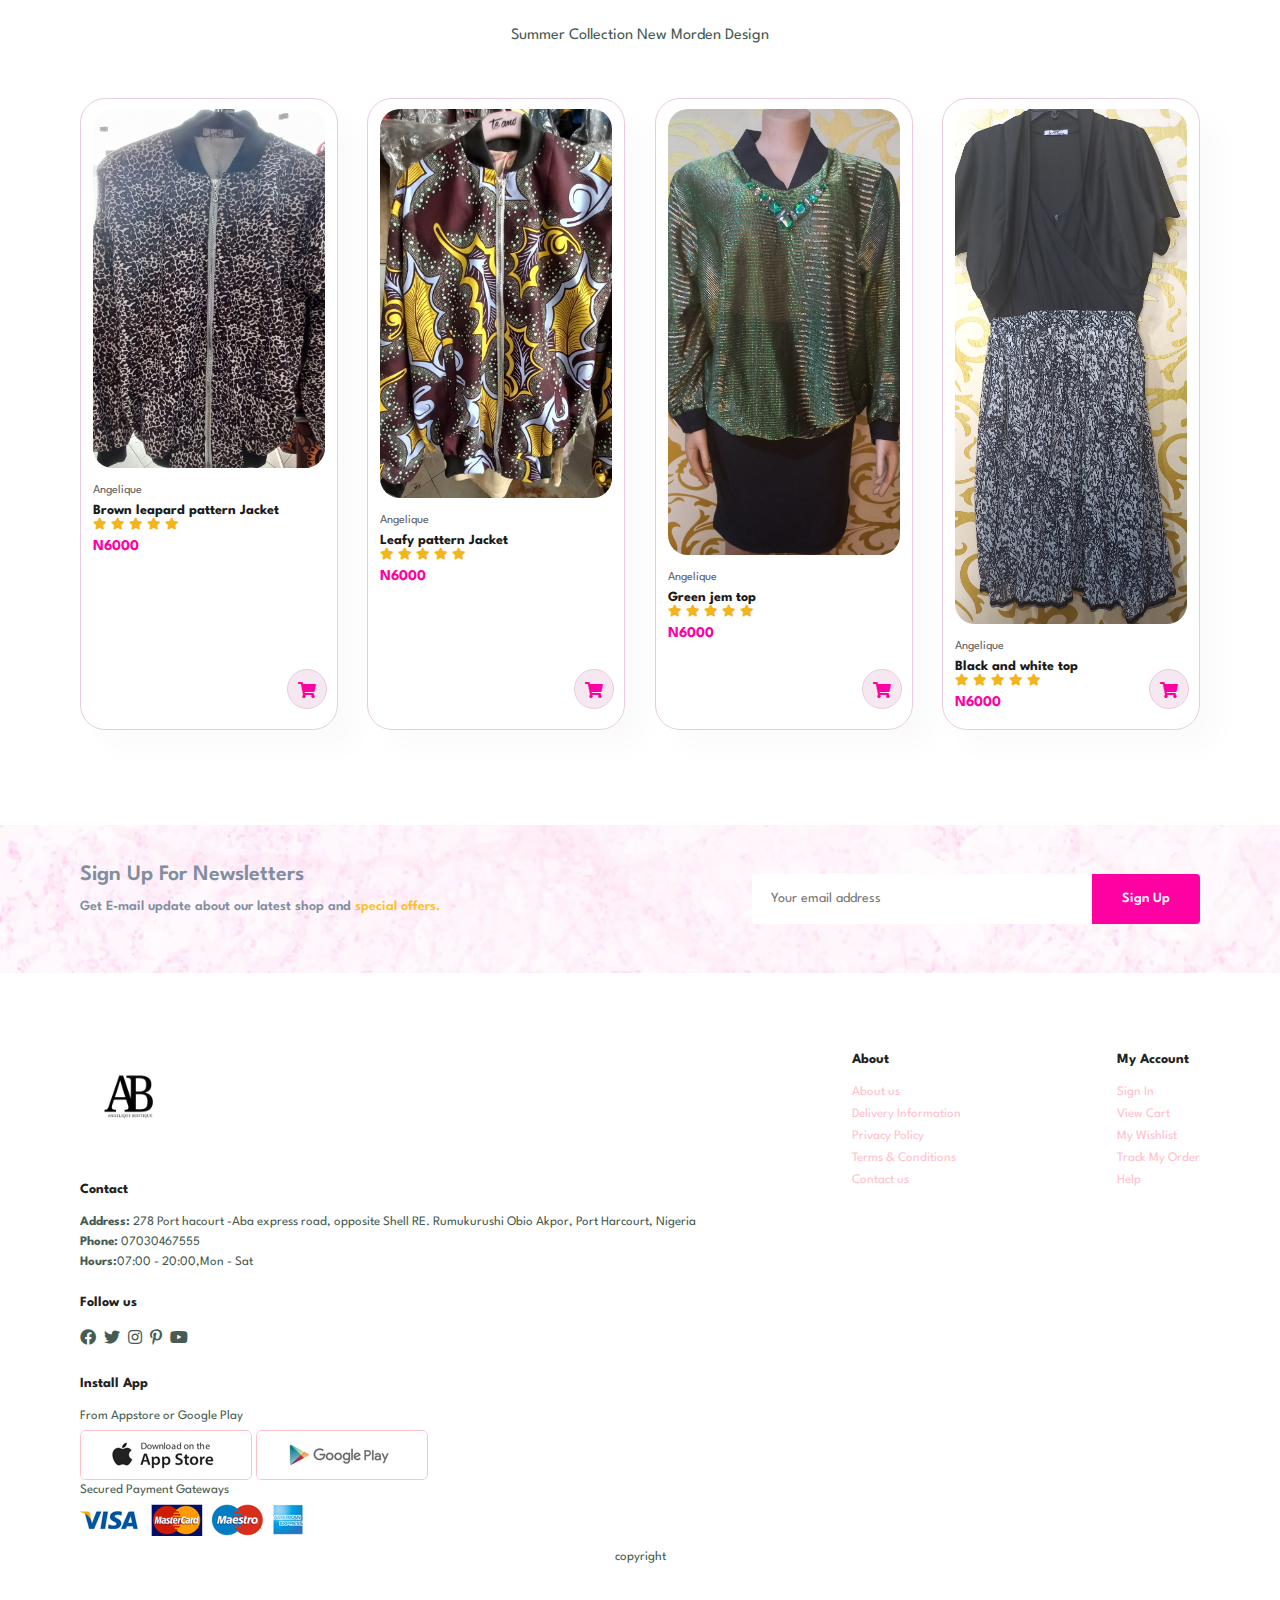
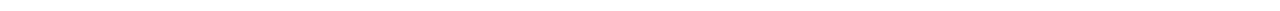
<file: public/sproduct.html>
<!DOCTYPE html>
<html>
<head>
<meta charset="UTF-8">
<title> ANGELIQUE BOUTIQUE</title>
<link rel="stylesheet" href="https://use.fontawesome.com/releases/v5.15.4/css/all.css" />
<link rel="stylesheet" href="style.css">
<link rel="icon" type="image/x-icon" href="img/Logo.png">
</head>
<body>
    <section id="header">
        <a href="#"><img src="img/Logo.png" width="100px" height="100px" class="logo" alt=""></a>
        <div>
            <ul id="navbar">
                <li><a href="index.html">Home</a></li>
                <li><a class="active" href="shop.html">Shop</a></li>
                <li><a href="blog.html">Blog</a></li>
                <li><a href="about.html">About</a></li>
                <li><a href="contact.html">Contact</a></li>
                <li><a href="cart.html"><i class="fas fa-shopping-bag"></i></a></li>
            </ul>
        </div>
        <div id="mobile">
            <i id="bar" class="fas fa-outdent"></i>
            <a href="cart.html"><img src="img/cart.png" style="height: 25px; width: 30px;"class="cart" alt=""></a>
        </div>
    </section>
    <section id="pro-details" class="section-p1">
        <div class="single-pro-image">
            <img src="img/products/g1.jpg" width="100%" id="MainImg" alt="">
            <div class="small-image-group">
                <div class="small-image-col">
                    <img src="img/products/g1.jpg" width="100%" class="small-img" alt="">
                </div>
                <div class="small-image-col">
                    <img src="img/products/j6.jpg" width="100%" class="small-img" alt="">
                </div>
                <div class="small-image-col">
                    <img src="img/products/j7.jpg" width="100%" class="small-img" alt="">
                </div>
                <div class="small-image-col">
                    <img src="img/products/j4.jpg" width="100%" class="small-img" alt="">
                </div>

            </div>
        </div>
        <div class="single-pro-details">
            <h6>Home / Gown</h6>
            <h4> Blue pearl Gown</h4>
            <h2>N6000</h2>
            <select>
                <option>Select size</option>
                <option>XL</option>
                <option>XXL</option>
                <option>SMALL</option>
                <option>LARGE</option>
            </select>
            <input type="number" value="1">
            <button id="addToCart" class="normal">Add to Cart</button>
            <script>
                document.getElementById("addToCart").addEventListener("click", function() {
                    const product = {
                        id: 1,
                        name: "Blue pearl Gown",
                        description: "Product Description",
                        price: 6000,
                        imgSrc: "img/products/g1.jpg"
                    };
            
                    const cart = JSON.parse(localStorage.getItem("cart")) || [];
                    cart.push(product);
                    localStorage.setItem("cart", JSON.stringify(cart));
            
                    alert("Product added to cart");
                });
            </script>
            
            <h4>Product Details</h4>
            <span>info info info info infoinfoinfoinfoinfoinfoinfo</span>
        </div>

    </section>
    <section id="product1" class="section-p1">
        <h2>Featured Products</h2>
        <p> Summer Collection New Morden Design</p>
        <div class="pro-container">
            <div class="pro">
                <img src="img/products/j1.jpg" alt="">
                <div class="des">
                    <span>Angelique</span>
                    <h5>Brown leapard pattern Jacket</h5>
                    <div class="star">
                        <i class="fas fa-star"></i>
                        <i class="fas fa-star"></i>
                        <i class="fas fa-star"></i>
                        <i class="fas fa-star"></i>
                        <i class="fas fa-star"></i>
                    </div>
                    <h4>N6000</h4>
                </div>
                <a href="#"><i class="fas fa-shopping-cart cart"></i></a>
            </div>
            <div class="pro">
                <img src="img/products/j2.jpg" alt="">
                <div class="des">
                    <span>Angelique</span>
                    <h5>Leafy pattern Jacket</h5>
                    <div class="star">
                        <i class="fas fa-star"></i>
                        <i class="fas fa-star"></i>
                        <i class="fas fa-star"></i>
                        <i class="fas fa-star"></i>
                        <i class="fas fa-star"></i>
                    </div>
                    <h4>N6000</h4>
                </div>
                <a href="#"><i class="fas fa-shopping-cart cart"></i></a>
            </div>
            <div class="pro">
                <img src="img/products/g2.jpg" alt="">
                <div class="des">
                    <span>Angelique</span>
                    <h5>Green jem top</h5>
                    <div class="star">
                        <i class="fas fa-star"></i>
                        <i class="fas fa-star"></i>
                        <i class="fas fa-star"></i>
                        <i class="fas fa-star"></i>
                        <i class="fas fa-star"></i>
                    </div>
                    <h4>N6000</h4>
                </div>
                <a href="#"><i class="fas fa-shopping-cart cart"></i></a>
            </div>
            <div class="pro">
                <img src="img/products/j4.jpg" alt="">
                <div class="des">
                    <span>Angelique</span>
                    <h5>Black and white top</h5>
                    <div class="star">
                        <i class="fas fa-star"></i>
                        <i class="fas fa-star"></i>
                        <i class="fas fa-star"></i>
                        <i class="fas fa-star"></i>
                        <i class="fas fa-star"></i>
                    </div>
                    <h4>N6000</h4>
                </div>
                <a href="#"><i class="fas fa-shopping-cart cart"></i></a>
            </div>
        </div>
    </section>
    <section id="newsletter" class="section-p1 section-m1">
        <div class="newstext">
            <h4>Sign Up For Newsletters</h4>
            <p>Get E-mail update about our latest shop and <span>special offers.</span></p>
        </div>
        <div class="form">
                <input type="text" placeholder="Your email address">
                <button class="normal">Sign Up</button>
        </div>
    </section>
    <footer class="section-p1">
        <div class="col">
            <img class="logo" src="img/Logo.png" width="100px" height="100px" alt="">
            <h4>Contact</h4>
            <p><strong>Address:</strong> 278 Port hacourt -Aba express road, opposite Shell RE. Rumukurushi Obio Akpor, Port Harcourt, Nigeria</p>
            <P><strong>Phone:</strong> 07030467555</P>
            <p><strong>Hours:</strong>07:00 - 20:00,Mon - Sat</p>
            <div class="follow">
                <h4>Follow us</h4>
                <div class="icon">
                    <i class="fab fa-facebook -f"></i>
                    <i class="fab fa-twitter"></i>
                    <i class="fab fa-instagram"></i>
                    <i class="fab fa-pinterest-p"></i>
                    <i class="fab fa-youtube"></i>
                </div>
            </div>
        </div>
        <div class="col">
            <h4>About</h4>
            <a href="#">About us</a>
            <a href="#">Delivery Information</a>
            <a href="#">Privacy Policy</a>
            <a href="#">Terms & Conditions</a>
            <a href="#">Contact us</a>
        </div>
        <div class="col">
            <h4>My Account</h4>
            <a href="#">Sign In</a>
            <a href="#">View Cart</a>
            <a href="#">My Wishlist</a>
            <a href="#">Track My Order</a>
            <a href="#">Help</a>
        </div>
        <div class="col install">
            <h4>Install App</h4>
            <p>From Appstore or Google Play</p>
            <div class="row">
                <img src="img/pay/app.jpg" alt="">
                <img src="img/pay/play.jpg" alt="">
            </div>
            <p>Secured Payment Gateways</p>
            <img src="img/pay/pay.png" alt="">
        </div>
        <div class="copyright">
            <p>copyright</p>
        </div>
    </footer>
    <script>
        var MainImg = document.getElementById("MainImg");
        var smallimg = document.getElementsByClassName("small-img");

        smallimg[0].onclick = function(){
            MainImg.src = smallimg[0].src;
            }
        smallimg[1].onclick = function(){
            MainImg.src = smallimg[1].src;
            }
        smallimg[2].onclick = function(){
            MainImg.src = smallimg[2].src;
            }
        smallimg[3].onclick = function(){
            MainImg.src = smallimg[3].src;
            }
    </script>
    <script src="script.js"></script>
</body>
</html>
</file>
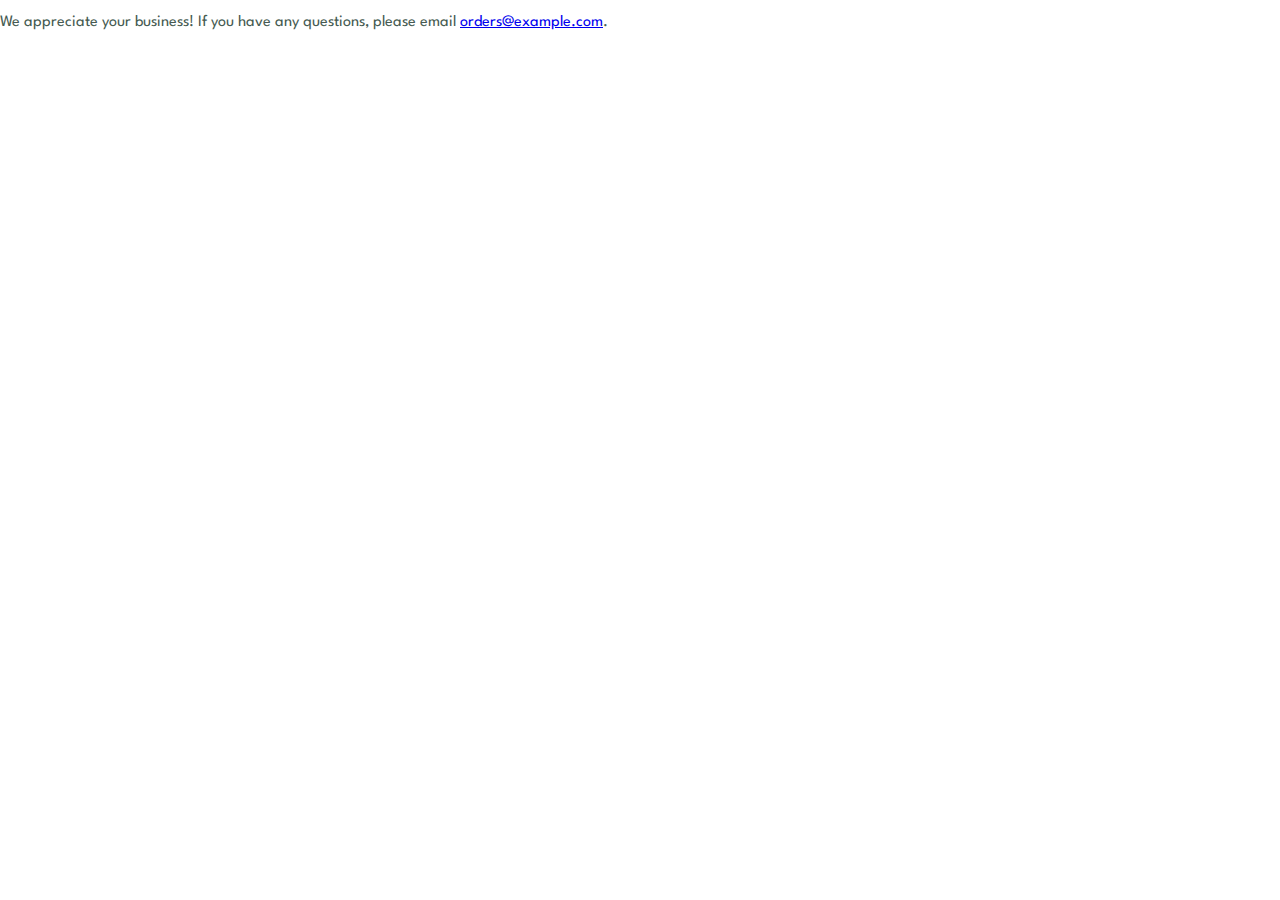
<file: public/success.html>
<!DOCTYPE html>
<html>
<head>
  <title>Thanks for your order!</title>
  <link rel="stylesheet" href="style.css">
</head>
<body>
  <section>
    <p>
      We appreciate your business! If you have any questions, please email
      <a href="mailto:orders@example.com">orders@example.com</a>.
    </p>
  </section>
</body>
</html>
</file>
<file: public/style.css>
@import url('https://fonts.googleapis.com/css2?family=Spartan:wght@100;200;300;400;500;600;700;800;900&display=swap');

* {
   margin: 0;
   padding: 0;
   box-sizing: border-box;
   font-family: 'Spartan', sans-serif;
}

h1 {
    font-size: 50px;
    line-height: 64px;
    color: #222;
}

h2 {
    font-size: 46px;
    line-height: 54px;
    color: #222;
}

h4 {
    font-size: 20px;
    color: #222;
}

h6 {
    font-weight: 700;
    font-size: 12px;
}

p {
   font-size: 16px;
   color: #465b52;
   margin: 15px 0 20px 0;
}

.section-p1 {
	padding:40px 80px;
}
.section-m1 {
	margin: 40px 0;
}
button.normal{
    font-size: 14px;
    font-weight: 600;
    padding: 15px 30px;
    color: #000;
    background-color: #fff;
    border-radius: 4px;
    cursor: pointer;
    border: none;
    outline: none;
    transition: 0.2s;
}
button.white{
    font-size: 13px;
    font-weight: 600;
    padding: 11px 18px;
    color: #fff;
    background-color: transparent;
    cursor: pointer;
    border: 1px solid #fff;
    outline: none;
    transition: 0.2s;
}
body {
	width: 100%;
}

#header{
    display: flex;
    align-items: center;
    justify-content: space-between;
    padding: 20px 80px;
    background: #ffffff;
    box-shadow: 0 5px 15px rgba(0, 0, 0, 0.06);
    z-index: 999;
    position:unset;
    top: 0;
    left: 0;
}
#navbar{
    display: flex;
    align-items: center;

}

#navbar li{
    list-style: none;
    padding: 0 20px;
    position: relative;
}
#navbar li a{
    text-decoration: none;
    font-size: 16px;
    font-weight: 600;
    color: #1a1a1a;
    transition: 0.3s ease;
}
#navbar li a:hover,
#navbar li a.active{
    color: pink;
    
}
#navbar li a.active::after,
#navbar li a:hover::after{
    content: "";
    width: 30%;
    height: 2px;
    background: pink;
    position: absolute;
    bottom: -4px;
    left: 20px;
}
#mobile{
    display: none;
    align-items: center;

}
#hero{
    background-image: url("img/hero3.jpg");
    background-size: 100% 100%;
    background-repeat: no-repeat;
    height: 90vh;
    width: 100%;
    background-position: top 25% right 0%;
    padding: 0 80px;
    display: flex;
    flex-direction: column;
    align-items: flex-start;
    justify-content: center;
}
#hero h4{
    padding-bottom: 15px;
    color: #fff;
}

#hero h2{
    color: #fff;
}
#hero p{
    color: #fff;
}
#hero h1{
    color: pink;
}

#hero button{
    background-color: #fff;
    color: pink;
    border: 1px solid pink ;
    padding: 14px 80px 14px 65px;
    background-repeat: no-repeat;
    cursor: pointer;
    font-weight: 700;
    font-size: 15px;
}
#hero button a{
    text-decoration: none;
    color: #000;
}
#feature{
    display: flex;
    align-items: center;
    justify-content: space-between;
    flex-wrap: wrap;
}
#feature .fe-box {
    width: 180px;
    text-align: center;
    padding: 25px 15px;
    box-shadow: 20px 20px 34px rgba(0, 0, 0, 0.03);
    border: 1px solid #cce7d0;
    border-radius: 4px;
    margin: 15px 0;
}
#feature .fe-box:hover{
    box-shadow: 10px 10px 54px rgba(70, 62, 221, 0.1);
}
#feature .fe-box img {
    width: 100%;
    margin-bottom: 10px;
}
#feature .fe-box h6{
    display: inline-block;
    padding: 9px 8px 6px 8px;
    line-height: 1;
    border-radius: 4px;
    color: #088178;
    background-color: #fddde4;
}
#feature .fe-box:nth-child(2) h6{
    background-color: #cdebbc;
}
#feature .fe-box:nth-child(3) h6{
    background-color: #d1e8f2;
}
#feature .fe-box:nth-child(4) h6{
    background-color: #cdd4f8;
}
#feature .fe-box:nth-child(5) h6{
    background-color: #f6dbf6;
}
#feature .fe-box:nth-child(6) h6{
    background-color: #fff2e5;
}

#product1{
    text-align: center;
}
#product1 .pro-container{
    display: flex;
    justify-content: space-between;
    padding-top: 20px;
    flex-wrap: wrap;
}
#product1 .pro-container .listProduct{
    display: flex;
    justify-content: space-between;
    padding-top: 20px;
    flex-wrap: wrap;
}
#product1 .pro-container .listProduct button{
    background-color: #ff00a2;
    color: white;
    border: 1px solid purple;
    border-radius: 25px;
    padding: 7px 40px 7px 32.5px;
    background-repeat: no-repeat;
    cursor: pointer;
    font-weight: 700;
    font-size: 15px;
}
#product1 .pro{
    width: 23%;
    min-width: 250px;
    padding: 10px 12px;
    border: 1px solid #e7ccdf;
    border-radius: 25px;
    cursor: pointer;
    box-shadow: 20px 20px 30px rgba(0, 0, 0, 0.02);
    margin: 15px 0;
    transition: 0.2s ease;
    position: relative;
}
#product1 .pro:hover{
    box-shadow: 20px 20px 30px rgba(0, 0, 0, 0.06);
}
#product1 .pro img{
    width: 100%;
    border-radius: 20px;
}
#product1 .pro .des{
    text-align: start;
    padding: 10px 0;
}
#product1 .pro .des span{
    color: #606063;
    font-size: 12px;
}
#product1 .pro .des h5{
    padding-top: 7px;
    color: #1a1a1a;
    font-size: 14px;
}
#product1 .pro .des i{
    font-size: 12px;
    color: rgb(243, 181, 25);
}
#product1 .pro .des h4{
    padding-top: 7px;
    font-size: 15px;
    font-weight: 700;
    color: #ff00a2;
}
#product1 .pro .cart{
    width: 40px;
    height: 40px;
    line-height: 40px;
    border-radius: 50px;
    background-color: #f6e8f0;
    font-weight: 600;
    color: #ff00A2;
    border: 1px solid #e7cce4;
    position: absolute;
    bottom: 20px;
    right: 10px;
}
#banner{
    display: flex;
    flex-direction: column;
    justify-content: center;
    align-items: center;
    text-align: center;
    background-image: url(img/banner/b11.png);
    width: 100%;
    height: 40vh;
    background-size: cover;
    background-position: center;
}
#banner h4{
    color: #fff;
    font-size: 16px;
    padding: 10px 0;
}
#banner h2{
    color: #fff;
    font-size: 30px;
    padding: 10px 0;
}
#banner h2 span{
    color: #ef3636;
}
#banner button:hover {
    background: pink;
    color: #fff;
}
#sm-banner{
    display: flex;
    justify-content: space-between;
    flex-wrap: wrap;
}
#sm-banner .banner-box{
    display: flex;
    flex-direction: column;
    justify-content: center;
    align-items: flex-start;
    background-image: url("img/banner/b17.jpg");
    min-width: 580px;
    height: 50vh;
    background-size: cover;
    background-position: center;
    padding: 30px;
}
#sm-banner .banner-box2{
    display: flex;
    flex-direction: column;
    justify-content: center;
    align-items: flex-start;
    background-image: url("img/banner/b10.jpg");
    min-width: 580px;
    height: 50vh;
    background-size: cover;
    background-position: center;
    padding: 30px;
}
#sm-banner h4{
    color: #fff;
    font-size: 20px;
    font-weight: 300;
}
#sm-banner h2{
    color: #fff;
    font-size: 28px;
    font-weight: 800;
}
#sm-banner span{
    color: #fff;
    font-size: 14px;
    font-weight: 500;
    padding-bottom: 15px;
}
#sm-banner .banner-box:hover button{
    background: #088178;
    border: 1PX solid #088178;
}
#sm-banner .banner-box2:hover button{
    background: #088178;
    border: 1PX solid #088178;
}
#banner3{
    display: flex;
    justify-content: space-between;
    flex-wrap: wrap;
    padding: 0 80px;
}
#banner3 .banner-box{
    display: flex;
    flex-direction: column;
    justify-content: center;
    align-items: flex-start;
    background-image: url("img/banner/b7.jpg");
    min-width: 30%;
    height: 30vh;
    background-size: cover;
    background-position: center;
    padding: 20px;
    margin-bottom: 20px;
}
#banner3 .banner-box2{
    background-image: url("img/banner/b4.jpg");
}
#banner3 .banner-box3{
    background-image: url("img/banner/b18.jpg");
}

#banner3 h2{
    color: #fff;
    font-weight: 900;
    font-size: 22px;
}
#banner3 h3{
    color: #ec544e;
    font-weight: 800;
    font-size: 15px;
}
#newsletter{
    display: flex;
    justify-content: space-between;
    flex-wrap: wrap;
    align-items: center;
    background-image: url("img/banner/B13.png");
    background-repeat: no-repeat;
    background-position: 20% 30%;
    background-color: #041e42;
}
#newsletter h4{
    font-size: 22px;
    font-weight: 600;
    color: #818ea0;
}
#newsletter p{
    font-size: 14px;
    font-weight: 600;
    color: #818ea0;
}
#newsletter p span{
    color: #ffbd27;
}
#newsletter .form {
    display: flex;
    width: 40%;
}
#newsletter input{
    height: 3.125rem;
    padding: 0 1.25em;
    font-size: 14px;
    width: 100%;
    border: 1px solid transparent;
    border-radius: 4px;
    outline: none;
    border-top-right-radius: 0;
    border-bottom-right-radius: 0;
}
#newsletter button{
    background-color: #ff00a2;
    color: #fff;
    white-space: nowrap;
    border-top-left-radius: 0;
    border-bottom-left-radius: 0;
}
footer{
    display: flex;
    flex-wrap: wrap;
    justify-content: space-between;
}
footer .col {
    display: flex;
    flex-direction: column;
    align-items: flex-start;
    margin-bottom: 20px;
}
footer .logo{
    margin-bottom: 30px;
}
footer h4{
    font-size: 14px;
    padding-bottom: 20px;
}
footer p{
    font-size: 13px;
    margin: 0 0 8px 0;
}
footer a{
    font-size: 13px;
    text-decoration: none;
    color: #222;
    margin-bottom: 10px;
}
footer .follow{
    margin-top: 20px;
}
footer .follow i{
    color: #465b52;
    padding-right: 4px;
    cursor: pointer;

}
footer .install .row img{
    border: 1px solid pink;
    border-radius: 6px;
}
footer .install{
    margin: 10px 0 15px;
}
footer .follow i:hover,
footer a{
    color: pink;
}
footer .copyright{
    width: 100%;
    text-align: center;

}
/* Start Media Query */

@media (max-width:799px){
    #navbar{
        display: flex;
        flex-direction: column;
        align-items: flex-start;
        justify-content: flex-start;
        position: fixed;
        top: 0;
        right: -300px;
        height: 100vh;
        width: 300px;
        background-color: #E3E6F3;
        box-shadow: 0 40px 60px rgba(0, 0, 0, 0.1);
        padding: 80px 0 0 10px;
    }
    #navbar.active{
        right: 0px;
    }
    #navbar li{
        margin: bottom 25px;
    }
    #mobile{
        display: flex;
        align-items: center;
    
    }
    #mobile{
        color: #1a1a1a;
        font-size: 24px;
        padding-left: 20px;
    }
    #close {
        position:absolute;
        top: 30px;
        left: 30px;
        color: #222;
        font-size: 24px;
    }
}
/*Shop page*/
#page-header{
    background-image: url("img/banner/b12.png");
    width: 100%;
    height: 40vh;
    background-size: cover;
    display: flex;
    justify-content: center;
    text-align: center;
    flex-direction: column;
    padding: 14px;
}
#page-header h2,
#page-header p{
    color: #fff;
}
#pagination{
    text-align: center;
}
#pagination a{
    text-decoration: none;
    background-color: #ff00A2;
    padding: 15px 20px;
    border-radius: 4px;
    color: #fff;
    font-weight: 600;
}
#pagination a i{
    font-size: 16px;
    font-weight: 600;
}
/*Single product*/
#pro-details {
    display: flex;
    margin-top: 20px;
}
#pro-details .single-pro-details{
    width: 50%;
    padding-top: 30px;
}
#pro-details .single-pro-details h4{
    padding: 40px 0 20px 0;

}
#pro-details .single-pro-details h2{
    font-size: 26px;    
}
#pro-details .single-pro-details select{
    display: block;
    padding: 5px 10px;
    margin-bottom: 10px;
}
#pro-details .single-pro-details input{
    width: 50px;
    height: 47px;
    padding-left: 10px;
    font-size: 16px;
    margin-right: 10px;
}
#pro-details .single-pro-details input:focus{
    outline: none;
}
#pro-details .single-pro-details button{
    background: #088178;
    color: #fff;

}
#pro-details .single-pro-details span{
    line-height: 25px;
}
#pro-details .single-pro-image{
    width: 40%;
    margin: 50px;
}
.small-image-group{
    display: flex;
    justify-content: space-between;
}
.small-image-col{
    flex-basis: 24%;
    cursor: pointer;
}
/*blog page */
#page-header.blog-header{
    background-image: url("img/banner/b19.jpg");
}
#blog{
    padding: 150px 150px 0 150px;
}
#blog .blog-box{
    display: flex;
    align-items: center;
    width: 100%;
    position: relative;
    padding-bottom: 90px;
}
#blog .blog-img{
    width: 50%;
    margin-right: 40px;
}
#blog img{
    width: 100%;
    height: 300px;
    object-fit: cover;
}
#blog .blog-details{
    width: 50%;
}
#blog .blog-details a {
    text-decoration: none;
    font-size: 11px;
    color: #000;
    font-weight: 700;
    position: relative;
    transition: 0.3s;
}
#blog .blog-details a::after{
    content: "";
    width: 50px;
    height: 1px;
    background-color: #000;
    position: absolute;
    top: 4px;
    right: -60px;
}
#blog .blog-details a:hover{
    color: #088178;
}
#blog .blog-details a:hover::after{
    color: #088178;
}
#blog .blog-box h1{
    position: absolute;
    top: -40px;
    left: 0;
    font-size: 70px;
    font-weight: 700;
    color: #c9c9c9;
    z-index: -9;
}
/* About Page*/
#page-header.about-header{
    background-image: url("img/banner/B13.png");
}
#page-header.about-header h2,
#page-header.about-header p{
    color: #ff00a2;
}
#about-head{
    display: flex;
    align-items: center;
}
#about-head img{
    width: 50%;
    height: auto;
}

#about-head div{
    padding-left: 40px;
}
#about-app{
    text-align: center;
}
#about-app .video{
    width: 70%;
    height: 100%;
    margin: 30px auto 0 auto;
}
#about-app .video video{
    width: 100%;
    height: 100%;
    border-radius: 20px;
}
/*contact page*/
#contact-details{
    display: flex;
    align-items: center;
    justify-content: space-between;
}
#contact-details .details{
    width: 40%;
}
#contact-details .details span,
#form-details form span{
    font-size: 20px;
}
#contact-details .details h2,
#form-details form h2{
    font-size: 26px;
    line-height: 35px;
    padding: 20px 0;
}
#contact-details .details h3{
    font-size: 16px;
    padding-bottom: 15px;
}
#contact-details .details li{
    list-style: none;
    display: flex;
    padding: 10px 0 ;
}
#contact-details .details li i{
    font-size: 14px;
    padding-right: 22px;
}
#contact-details .details li p{
    margin: 0;
    font-size: 14px;
}
#contact-details .map{
    width: 55%;
    height: 400px;
}
#contact-details .map iframe{
    width: 100%;
    height: 100%;
}
#form-details{
    display: flex;
    justify-content: space-between;
    margin: 30px;
    padding: 80px;border: 1px solid #e1e1e1;
}
#form-details form{
    width: 65%;
    display: flex;
    flex-direction: column;
    align-items: flex-start;
}
#form-details form input,
#form-details form textarea{
    width: 100%;
    padding: 12px 15px;
    outline: none;
    margin-bottom: 20px;
    border: 1px solid #e1e1e1;
}
#form-details form button{
    background-color: #088178;
    color: #fff;
}
#form-details .people div{
    padding-bottom: 25px;
    display: flex;
    align-items: flex-start;
}
#form-details .people div img{
    width: 65px;
    height: 65px;
    object-fit: cover;
    margin-right: 15px;
}
#form-details .people div p{
    margin: 0;
    font-size: 13px;
    line-height: 25px;
}
#form-details .people div p span{
    display: block;
    font-size: 16px;
    font-weight: 600;
    color: #000;
}
/*cart page*/
#cart table{
    width: 100%;
    border-collapse: collapse;
    table-layout: fixed;
    white-space: nowrap;
}
#cart table img{
    width: 70px;
}
#cart table td:nth-child(1){
    width: 100px;
    text-align: center;
}
#cart table td:nth-child(2){
    width: 150px;
    text-align: center;
}
#cart table td:nth-child(3){
    width: 250px;
    text-align: center;
}
#cart table td:nth-child(4),
#cart table td:nth-child(5),
#cart table td:nth-child(6){
    width: 150px;
    text-align: center;
}
#cart table td:nth-child(5) input{
    width: 70px;
    padding: 10px 5px 10px 15px;
}
#cart table thead{
    border-top: 1px solid #e2e9e1;
    border-bottom: 1px solid #e2e9e1;

}
#cart table thead td{
    font-weight: 700;
    text-transform: uppercase;
    font-size: 13px;
    padding: 18px 0;
}
#cart table tbody tr td{
    padding-top: 15px;
}
#cart table tbody td{
    font-size: 13px;
}
#cart-add{
    display: flex;
    flex-wrap: wrap;
    justify-content: space-between;
}
#coupon{
    width: 50%;
    margin-bottom: 30px;
}
#coupon h3,
#subtotal h3{
    padding-bottom: 15px;
}
#coupon input{
    padding: 10px 20px;
    outline: none;
    width: 60%;
    margin-right: 10px;
    border: 1px solid #e2e9e1;
}
#coupon button,
#subtotal button{
    background-color: #088178;
    color: #fff;
    padding: 12px 20px;
}
#subtotal{
    width: 50%;
    margin-bottom: 30px;
    border: 1px solid #e2e9e1;
    padding: 30px;
}
#subtotal table{
    border-collapse: collapse;
    width: 100%;
    margin-bottom: 20px;
}
#subtotal table td{
    width: 50%;
    border: 1px solid #e2e9e1;
    padding: 10px;
    font-size: 13px;
}
.icon-cart{
    position: relative;
    width: 45px;
    height: 55px;
}
.icon-cart span{
    position: absolute;
    background-color: red;
    width: 30px;
    height: 30px;
    display: flex;
    justify-content: center;
    align-items: center;
    border-radius: 50%;
    color: #fff;
    top: 50%;
    right: -20px;
}



/* cart */
.cartTab {
    width: 400px;
    max-width: 100vw; /* Ensure responsiveness */
    background-color: #353432;
    color: #eee;
    opacity: 0.92;
    position: fixed;
    top: 0;
    right: -400px;
    bottom: 0; /* Ensure full height of the cart */
    display: grid;
    grid-template-rows: auto 1fr auto; /* Header, scrollable content, footer */
    transition: 0.5s;
    z-index: 1000; /* Ensure it's on top of other content */
}

body.showCart .cartTab {
    right: 0;
}

.cartTab h1 {
    padding: 20px;
    margin: 0;
    font-weight: 300;
    color: palevioletred;
    background-color: rgb(28, 28, 28);
}

.cartTab .listCart {
    overflow-y: auto; /* Enable vertical scrolling for the cart items */
    max-height: calc(100vh - 140px); /* Adjust to account for header and footer height */
}

.cartTab .btn {
    display: grid;
    grid-template-columns: repeat(2, 1fr);
    background-color: rgb(28, 28, 28); /* Optional: Keep footer distinct */
}

.cartTab button {
    background-color: pink;
    width: 100%;
    border: none;
    font-weight: 500;
    cursor: pointer;
    padding: 15px;
}

.cartTab .close {
    background-color: #eee;
}

.listCart .item img{
    width: 100%;
}
.listCart .item{
    display:grid;
    grid-template-columns: 50px 150px 50px 1fr;
    gap: 10px;
    text-align: center;
    align-items: center;
}
.listCart .quantity span{
    display: inline-block;
    width: 25px;
    height: 25px;
    background-color: #eee;
    border-radius: 50%;
    color: #555;
    cursor: pointer;
    padding-top: 4.5px;
}
.listCart .quantity span:nth-child(2){
    background-color: transparent;
    color: #eee;
    cursor: auto;
}
.listCart .item:nth-child(even){
    background-color: #eee1;
}
.listCart{
    overflow: auto;
    padding-top: 20px;
}
.listCart::-webkit-scrollbar{
    width: 0;
}


@media only screen and (max-width: 992px) {
    .listProduct{
        grid-template-columns: repeat(3, 1fr);
    }
}


/* mobile */
@media only screen and (max-width: 768px) {
    .listProduct{
        grid-template-columns: repeat(2, 1fr);
    }
}

.cartTotal{
    display: flex;
    align-items: center;
    padding: 15px 10px 15px 10px;
    justify-content: space-between;
}

.notification {
    position: fixed;
    bottom: 20px;
    right: 20px;
    background-color: palevioletred; /* Green for success */
    color: white;
    padding: 15px 20px;
    border-radius: 5px;
    box-shadow: 0 2px 5px rgba(0, 0, 0, 0.3);
    opacity: 0;
    transform: translateY(50px);
    transition: opacity 0.5s ease, transform 0.5s ease;
    z-index: 2000;
    display: none; /* Initially hidden */
}

.notification.show {
    opacity: 1;
    transform: translateY(0);
    display: block;
}

.login{
    display:list-item;
    justify-content: center;
    align-items: center;
    text-align: center;
}
.login button{
    font-size: 14px;
    font-weight: 600;
    padding: 10px 30px;
    border-color: gray;
    border-radius: 4px;
    cursor: pointer;
    outline: none;
    transition: 0.2s;
}
.login button:hover{
    background-color: pink;
}
.login a{
    padding-top: 100px;
    color: #000;
    text-decoration: none;
}
.login form{
    padding-bottom: 100px;
}
#submit{
    font-size: 14px;
    font-weight: 600;
    padding: 5px 15px;
    border-color: gray;
    border-radius: 4px;
    cursor: pointer;
    outline: none;
    transition: 0.2s;
}
#submit:hover{
    color: white;
    background-color: black;
}
.login #exit{ 
    display: inline-block;
    padding: 10px 20px; 
    border: 2px solid black; 
    border-radius: 5px; 
    text-decoration: none; 
    color: black; 
    font-weight: bold; 
}
.login #exit:hover {
    background-color: pink; /* Light gray background on hover */
    color: black; 
  }
</file>
